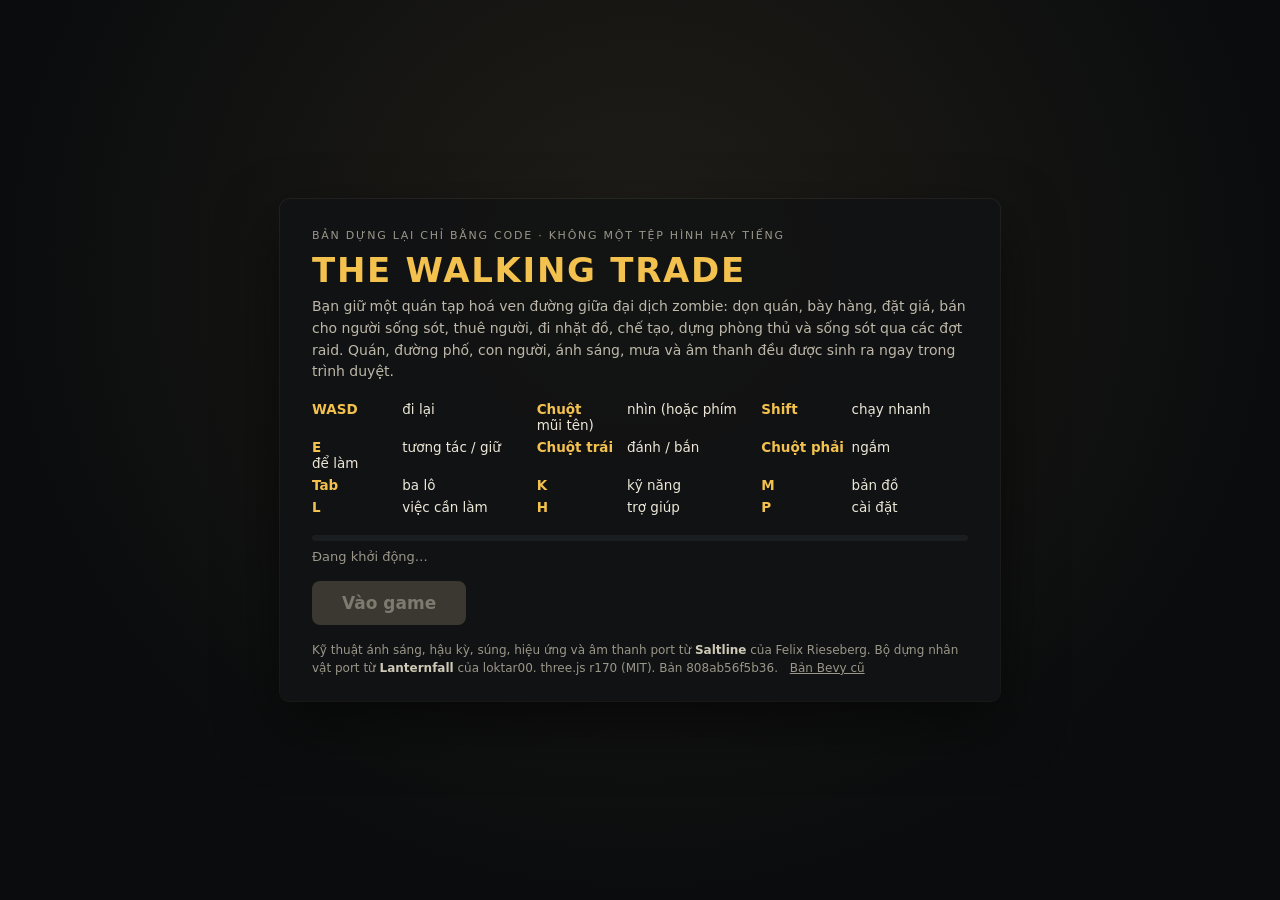
<file: index.html>
<!doctype html>
<html lang="vi">
<head>
<script>
// Hub F9 feedback kit (survivor-web-hub js/feedback-capture.js): only on the Pages host where /survivor-web-hub/ exists;
// a local server has no hub, and the 404 would count as a page error for the bots. window.hubFeedbackState: js/plug/feedback.js.
if (/github\.io$/.test(location.hostname)) document.write('<script src="/survivor-web-hub/js/feedback-capture.js?v=20261118a"><\/script>');
</script>
<meta charset="utf-8">
<meta name="viewport" content="width=device-width, initial-scale=1">
<link rel="icon" href="data:,">
<title>The Walking Trade (bản chỉ code)</title>
<script>
// Bộ thu lỗi đặt đầu trang: mọi lỗi console / lỗi không bắt đều vào window.__errors để bot và người chơi thấy.
window.__errors = [];
window.__t0 = performance.now();
window.__build = '808ab56f5b36';
(function () {
  var oe = console.error;
  console.error = function () {
    try { window.__errors.push(Array.prototype.map.call(arguments, String).join(' ')); } catch (e) {}
    oe.apply(console, arguments);
  };
  window.addEventListener('error', function (e) { window.__errors.push('error: ' + (e.message || e)); });
  window.addEventListener('unhandledrejection', function (e) { window.__errors.push('rejection: ' + (e.reason && e.reason.message || e.reason)); });
})();
</script>
<link rel="stylesheet" href="b/808ab56f5b36/css/page.css?v=808ab56f5b36">
<link rel="stylesheet" href="b/808ab56f5b36/css/hud.css?v=808ab56f5b36">
</head>
<body class="loading">
<div id="twt-view"><canvas id="twt-canvas" tabindex="0"></canvas></div>
<div id="hud"></div>
<div id="gate">
  <div id="card">
    <div class="kicker">BẢN DỰNG LẠI CHỈ BẰNG CODE · KHÔNG MỘT TỆP HÌNH HAY TIẾNG</div>
    <h1>THE WALKING TRADE</h1>
    <p class="sub">Bạn giữ một quán tạp hoá ven đường giữa đại dịch zombie: dọn quán, bày hàng, đặt giá, bán cho người sống sót,
      thuê người, đi nhặt đồ, chế tạo, dựng phòng thủ và sống sót qua các đợt raid. Quán, đường phố, con người, ánh sáng,
      mưa và âm thanh đều được sinh ra ngay trong trình duyệt.</p>
    <ul class="keys">
      <li><b>WASD</b> đi lại</li>
      <li><b>Chuột</b> nhìn (hoặc phím mũi tên)</li>
      <li><b>Shift</b> chạy nhanh</li>
      <li><b>E</b> tương tác / giữ để làm</li>
      <li><b>Chuột trái</b> đánh / bắn</li>
      <li><b>Chuột phải</b> ngắm</li>
      <li><b>Tab</b> ba lô</li>
      <li><b>K</b> kỹ năng</li>
      <li><b>M</b> bản đồ</li>
      <li><b>L</b> việc cần làm</li>
      <li><b>H</b> trợ giúp</li>
      <li><b>P</b> cài đặt</li>
    </ul>
    <div id="bar"><div id="fill"></div></div>
    <div id="status">Đang khởi động…</div>
    <button id="go" disabled>Vào game</button>
    <pre id="fatal"></pre>
    <div class="foot">Kỹ thuật ánh sáng, hậu kỳ, súng, hiệu ứng và âm thanh port từ <b>Saltline</b> của Felix Rieseberg.
      Bộ dựng nhân vật port từ <b>Lanternfall</b> của loktar00. three.js r170 (MIT). Bản <span id="buildid">808ab56f5b36</span>.
      <a href="bevy/" id="oldlink">Bản Bevy cũ</a></div>
  </div>
</div>
<script>
// Trang báo tiến độ: main.js gọi twtStage(tên) ở từng bước; 'ready' là game đã vẽ khung hình đầu.
(function () {
  var steps = ['boot', 'bake', 'sky', 'world', 'lights', 'ground', 'post', 'people', 'weapon', 'hud', 'compile', 'ready'];
  var label = { boot: 'Đang khởi động…', bake: 'Đang nung vật liệu…', sky: 'Đang dựng bầu trời…', world: 'Đang dựng quán và đường phố…', lights: 'Đang thắp đèn…',
    ground: 'Đang làm ướt mặt đường…', post: 'Đang dựng chuỗi hậu kỳ…', people: 'Đang dựng người và zombie…', weapon: 'Đang lắp súng…', hud: 'Đang dựng giao diện…',
    compile: 'Đang biên dịch shader…', ready: 'Sẵn sàng.' };
  var q = new URLSearchParams(location.search);
  var auto = q.has('enter');
  window.twtStage = function (name) {
    var i = steps.indexOf(name); if (i < 0) return;
    document.getElementById('fill').style.width = Math.round((i + 1) / steps.length * 100) + '%';
    document.getElementById('status').textContent = label[name] + (name === 'ready' ? ' ' + ((performance.now() - window.__t0) / 1000).toFixed(1) + ' s' : '');
    window.__stage = name;
    if (name === 'ready') {
      window.__downloadMs = Math.round(performance.now() - window.__t0);
      var go = document.getElementById('go'); go.disabled = false; go.focus();
      if (auto) enter();
    }
  };
  function enter() {
    document.body.classList.remove('loading'); document.body.classList.add('playing');
    var c = document.getElementById('twt-canvas'); c.focus();
    if (window.__twtEnter) window.__twtEnter();
    window.__loadMs = 0; window.__ready = true;
  }
  document.getElementById('go').addEventListener('click', enter);
  window.twtFatal = function (msg) { var f = document.getElementById('fatal'); f.style.display = 'block'; f.textContent = msg; window.__fatal = msg; };
})();
</script>
<script>
// Phiên 8: nạp main.js sau khi service worker (sw.js: thử lại khi Pages trả 5xx / mất mạng) đã nắm trang, để cả lần tải
// đầu các module cũng được thử lại. Không có service worker (hay ?nosw) thì nạp thẳng; chờ tối đa 2,5 s.
(function () {
  var src="b/808ab56f5b36/js/main.js?v=808ab56f5b36";
  function go() { if (window.__mainInjected) return; window.__mainInjected = 1; var s = document.createElement('script'); s.type = 'module'; s.src = src; document.body.appendChild(s); }
  var q = new URLSearchParams(location.search);
  if (!('serviceWorker' in navigator) || q.has('nosw')) return go();
  try {
    navigator.serviceWorker.register('sw.js').then(function () {
      if (navigator.serviceWorker.controller) return go();
      navigator.serviceWorker.addEventListener('controllerchange', go);
      setTimeout(go, 2500);
    }, go);
  } catch (e) { go(); }
})();
</script>
</body>
</html>
</file>
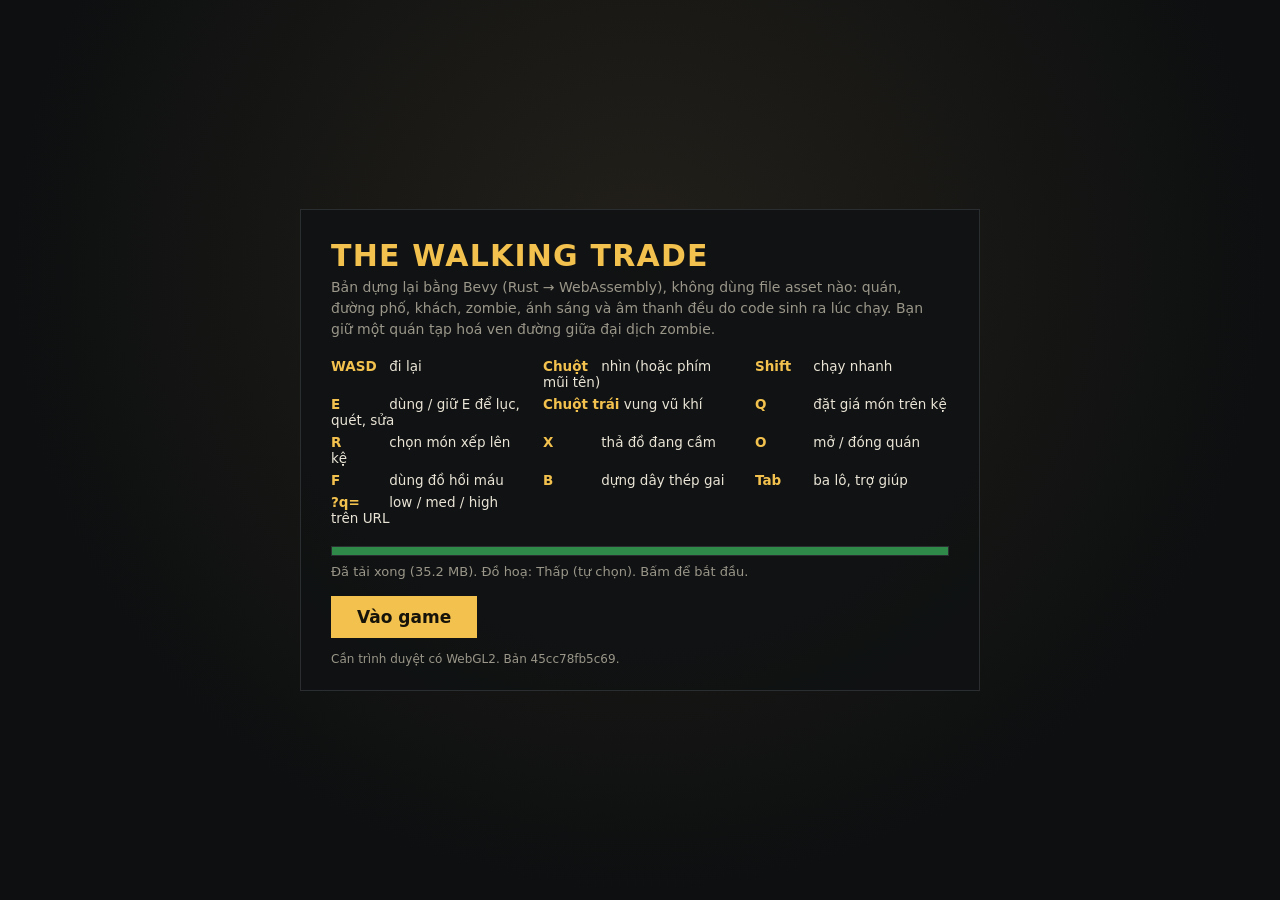
<file: bevy/index.html>
<!doctype html>
<html lang="vi">
<head>
<meta charset="utf-8">
<meta name="viewport" content="width=device-width, initial-scale=1">
<link rel="icon" href="data:,">
<title>The Walking Trade (Bevy, không asset)</title>
<script>
// Bộ thu lỗi đặt đầu trang: mọi lỗi console / lỗi không bắt đều vào window.__errors để bot và người chơi thấy.
window.__errors = [];
window.__t0 = performance.now();
(function () {
  var oe = console.error;
  console.error = function () {
    try { window.__errors.push(Array.prototype.map.call(arguments, String).join(' ')); } catch (e) {}
    oe.apply(console, arguments);
  };
  window.addEventListener('error', function (e) { window.__errors.push('error: ' + (e.message || e)); });
  window.addEventListener('unhandledrejection', function (e) { window.__errors.push('rejection: ' + (e.reason && e.reason.message || e.reason)); });
})();
</script>
<style>
  :root { --bg: #0d0f10; --ink: #e9e4d6; --dim: #9a9689; --accent: #f2c14e; --green: #2f8a4a; --line: #2a2e30; }
  html, body { margin: 0; height: 100%; background: var(--bg); color: var(--ink); overflow: hidden;
    font-family: "Segoe UI", system-ui, -apple-system, "Helvetica Neue", Arial, sans-serif; }
  #twt-view { position: fixed; inset: 0; }
  #twt-canvas { display: block; width: 100%; height: 100%; outline: none; }
  #gate { position: fixed; inset: 0; display: flex; align-items: center; justify-content: center; z-index: 10;
    background: radial-gradient(ellipse at 50% 30%, #23201a 0%, #0d0f10 70%); }
  #card { width: min(680px, calc(100vw - 32px)); padding: 28px 30px 24px; box-sizing: border-box;
    border: 1px solid var(--line); background: rgba(16, 18, 19, .92); }
  h1 { margin: 0 0 4px; font-size: 30px; letter-spacing: .04em; font-weight: 800; color: var(--accent); }
  .sub { margin: 0 0 18px; color: var(--dim); font-size: 14px; line-height: 1.5; }
  .keys { display: grid; grid-template-columns: repeat(auto-fill, minmax(190px, 1fr)); gap: 6px 18px; margin: 0 0 20px; padding: 0;
    list-style: none; font-size: 13.5px; color: var(--ink); }
  .keys b { display: inline-block; min-width: 54px; color: var(--accent); font-weight: 700; font-variant-numeric: tabular-nums; }
  #bar { height: 8px; background: #1b1e20; border: 1px solid var(--line); margin-bottom: 8px; }
  #fill { height: 100%; width: 0; background: var(--green); transition: width .15s linear; }
  #status { font-size: 13px; color: var(--dim); min-height: 18px; margin-bottom: 14px; font-variant-numeric: tabular-nums; }
  #go { font: inherit; font-size: 17px; font-weight: 700; padding: 11px 26px; border: 0; cursor: pointer;
    background: var(--accent); color: #16130a; }
  #go[disabled] { background: #3a3830; color: #7d7a70; cursor: default; }
  #go:not([disabled]):hover { filter: brightness(1.08); }
  #go:not([disabled]):active { transform: translateY(1px); }
  #fatal { display: none; margin-top: 14px; padding: 10px 12px; border: 1px solid #7a2a24; background: #2a1210; color: #ffb4a8;
    font: 12.5px/1.45 ui-monospace, Consolas, monospace; white-space: pre-wrap; max-height: 180px; overflow: auto; }
  .foot { margin-top: 14px; font-size: 12px; color: var(--dim); }
</style>
</head>
<body>
<div id="twt-view"><canvas id="twt-canvas" tabindex="0"></canvas></div>
<div id="gate">
  <div id="card">
    <h1>THE WALKING TRADE</h1>
    <p class="sub">Bản dựng lại bằng Bevy (Rust → WebAssembly), không dùng file asset nào: quán, đường phố, khách, zombie,
      ánh sáng và âm thanh đều do code sinh ra lúc chạy. Bạn giữ một quán tạp hoá ven đường giữa đại dịch zombie.</p>
    <ul class="keys">
      <li><b>WASD</b> đi lại</li>
      <li><b>Chuột</b> nhìn (hoặc phím mũi tên)</li>
      <li><b>Shift</b> chạy nhanh</li>
      <li><b>E</b> dùng / giữ E để lục, quét, sửa</li>
      <li><b>Chuột trái</b> vung vũ khí</li>
      <li><b>Q</b> đặt giá món trên kệ</li>
      <li><b>R</b> chọn món xếp lên kệ</li>
      <li><b>X</b> thả đồ đang cầm</li>
      <li><b>O</b> mở / đóng quán</li>
      <li><b>F</b> dùng đồ hồi máu</li>
      <li><b>B</b> dựng dây thép gai</li>
      <li><b>Tab</b> ba lô, trợ giúp</li>
      <li><b>?q=</b> low / med / high trên URL</li>
    </ul>
    <div id="bar"><div id="fill"></div></div>
    <div id="status">Đang tải…</div>
    <button id="go" disabled>Vào game</button>
    <div id="fatal"></div>
    <div class="foot">Cần trình duyệt có WebGL2. Bản <span id="build">45cc78fb5c69</span>.</div>
  </div>
</div>
<script type="module">
const BUILD = '45cc78fb5c69';
const EXPECTED = Number('36868714') || 0;
const $ = id => document.getElementById(id);
const fatal = msg => { const f = $('fatal'); f.style.display = 'block'; f.textContent = msg; $('status').textContent = 'Không khởi động được.'; };

// Game gọi window.twtStage('ready') khi khung hình đầu đã vẽ.
window.twtStage = name => {
  if (name === 'ready') {
    window.__ready = true;
    window.__loadMs = Math.round(performance.now() - window.__t0);
    $('gate').style.display = 'none';
    $('twt-canvas').focus();
  }
};

async function fetchWasm() {
  const res = await fetch('game_bg.wasm?v=' + BUILD);
  if (!res.ok) throw new Error('Tải game_bg.wasm thất bại: HTTP ' + res.status);
  const total = Number(res.headers.get('content-length')) || EXPECTED;
  if (!res.body) return new Uint8Array(await res.arrayBuffer());
  const reader = res.body.getReader();
  const chunks = [];
  let got = 0;
  for (;;) {
    const { done, value } = await reader.read();
    if (done) break;
    chunks.push(value);
    got += value.length;
    // content-length là cỡ đã nén khi máy chủ gzip; EXPECTED là cỡ thật.
    const denom = Math.max(total, got, 1);
    $('fill').style.width = Math.min(100, got / Math.max(EXPECTED, denom) * 100).toFixed(1) + '%';
    $('status').textContent = 'Đang tải… ' + (got / 1048576).toFixed(1) + ' MB';
  }
  const out = new Uint8Array(got);
  let o = 0;
  for (const c of chunks) { out.set(c, o); o += c.length; }
  return out;
}

(async () => {
  try {
    const gl = document.createElement('canvas').getContext('webgl2');
    if (!gl) throw new Error('Trình duyệt này không có WebGL2, game không chạy được.');
    // Tự chọn mức đồ hoạ theo GPU: 0 thấp (phần mềm, Intel HD/UHD, GPU điện thoại), 1 vừa (tích hợp khá), 2 cao (card rời).
    // ?q=low|med|high ghi đè. Game còn tự hạ một mức nếu dưới 28 khung/giây suốt 5 giây.
    const dbg = gl.getExtension('WEBGL_debug_renderer_info');
    const gpu = String(dbg ? gl.getParameter(dbg.UNMASKED_RENDERER_WEBGL) : gl.getParameter(gl.RENDERER) || '');
    let tier = 2;
    if (/swiftshader|llvmpipe|software|basic render|mali|adreno|powervr/i.test(gpu) || /intel/i.test(gpu) && !/iris|arc/i.test(gpu)) tier = 0;
    else if (/iris|apple|radeon\(tm\) graphics|radeon graphics|vega/i.test(gpu) && !/rx|pro/i.test(gpu)) tier = 1;
    if (tier > 0 && ((navigator.deviceMemory || 8) <= 4 || (navigator.hardwareConcurrency || 8) <= 4)) tier -= 1;
    window.__twtQ = tier;
    window.__gpu = gpu;
    const lose = gl.getExtension('WEBGL_lose_context');
    if (lose) lose.loseContext();
    const [mod, bytes] = await Promise.all([import('./game.js?v=' + BUILD), fetchWasm()]);
    window.__downloadMs = Math.round(performance.now() - window.__t0);
    $('fill').style.width = '100%';
    const qn = new URLSearchParams(location.search).get('q');
    $('status').textContent = 'Đã tải xong (' + (bytes.length / 1048576).toFixed(1) + ' MB). Đồ hoạ: ' + (qn ? qn + ' (theo ?q=)' : ['Thấp', 'Vừa', 'Cao'][window.__twtQ] + ' (tự chọn)') + '. Bấm để bắt đầu.';
    const go = $('go');
    go.disabled = false;
    const start = async () => {
      go.disabled = true;
      $('status').textContent = 'Đang dựng thế giới…';
      window.__t0 = performance.now();
      try {
        await mod.default({ module_or_path: bytes });
      } catch (e) {
        // winit thoát khỏi main bằng một ngoại lệ có chủ đích; không phải lỗi.
        if (!String(e && e.message || e).includes('Using exceptions for control flow')) fatal(String(e && e.stack || e));
      }
    };
    go.addEventListener('click', start, { once: true });
  } catch (e) {
    window.__errors.push('boot: ' + (e && e.message || e));
    fatal(String(e && e.stack || e));
  }
})();
</script>
</body>
</html>
</file>
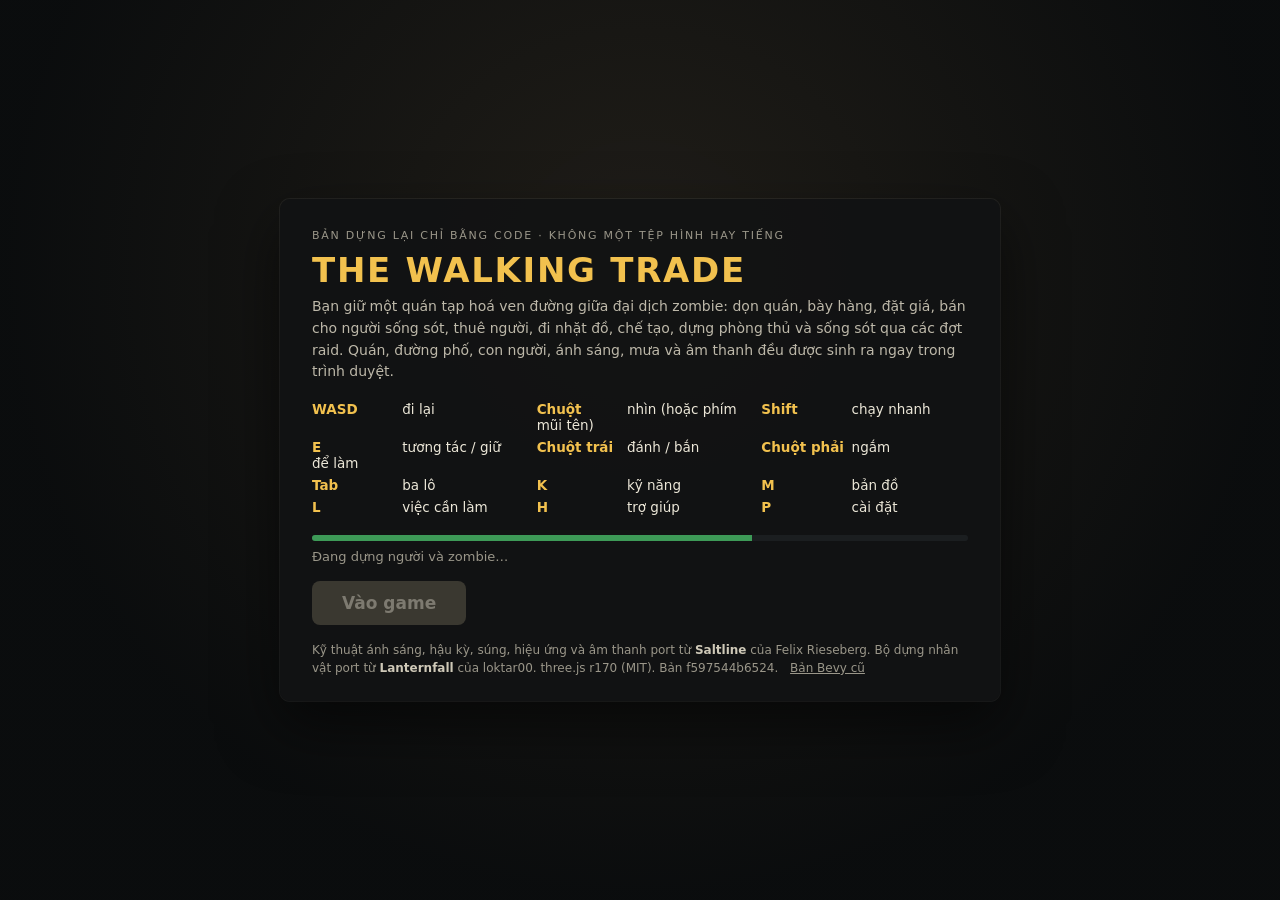
<file: next/index.html>
<!doctype html>
<html lang="vi">
<head>
<meta charset="utf-8">
<meta name="viewport" content="width=device-width, initial-scale=1">
<link rel="icon" href="data:,">
<title>The Walking Trade (bản chỉ code)</title>
<script>
// Bộ thu lỗi đặt đầu trang: mọi lỗi console / lỗi không bắt đều vào window.__errors để bot và người chơi thấy.
window.__errors = [];
window.__t0 = performance.now();
window.__build = 'f597544b6524';
(function () {
  var oe = console.error;
  console.error = function () {
    try { window.__errors.push(Array.prototype.map.call(arguments, String).join(' ')); } catch (e) {}
    oe.apply(console, arguments);
  };
  window.addEventListener('error', function (e) { window.__errors.push('error: ' + (e.message || e)); });
  window.addEventListener('unhandledrejection', function (e) { window.__errors.push('rejection: ' + (e.reason && e.reason.message || e.reason)); });
})();
</script>
<link rel="stylesheet" href="b/f597544b6524/css/page.css?v=f597544b6524">
<link rel="stylesheet" href="b/f597544b6524/css/hud.css?v=f597544b6524">
</head>
<body class="loading">
<div id="twt-view"><canvas id="twt-canvas" tabindex="0"></canvas></div>
<div id="hud"></div>
<div id="gate">
  <div id="card">
    <div class="kicker">BẢN DỰNG LẠI CHỈ BẰNG CODE · KHÔNG MỘT TỆP HÌNH HAY TIẾNG</div>
    <h1>THE WALKING TRADE</h1>
    <p class="sub">Bạn giữ một quán tạp hoá ven đường giữa đại dịch zombie: dọn quán, bày hàng, đặt giá, bán cho người sống sót,
      thuê người, đi nhặt đồ, chế tạo, dựng phòng thủ và sống sót qua các đợt raid. Quán, đường phố, con người, ánh sáng,
      mưa và âm thanh đều được sinh ra ngay trong trình duyệt.</p>
    <ul class="keys">
      <li><b>WASD</b> đi lại</li>
      <li><b>Chuột</b> nhìn (hoặc phím mũi tên)</li>
      <li><b>Shift</b> chạy nhanh</li>
      <li><b>E</b> tương tác / giữ để làm</li>
      <li><b>Chuột trái</b> đánh / bắn</li>
      <li><b>Chuột phải</b> ngắm</li>
      <li><b>Tab</b> ba lô</li>
      <li><b>K</b> kỹ năng</li>
      <li><b>M</b> bản đồ</li>
      <li><b>L</b> việc cần làm</li>
      <li><b>H</b> trợ giúp</li>
      <li><b>P</b> cài đặt</li>
    </ul>
    <div id="bar"><div id="fill"></div></div>
    <div id="status">Đang khởi động…</div>
    <button id="go" disabled>Vào game</button>
    <pre id="fatal"></pre>
    <div class="foot">Kỹ thuật ánh sáng, hậu kỳ, súng, hiệu ứng và âm thanh port từ <b>Saltline</b> của Felix Rieseberg.
      Bộ dựng nhân vật port từ <b>Lanternfall</b> của loktar00. three.js r170 (MIT). Bản <span id="buildid">f597544b6524</span>.
      <a href="../" id="oldlink">Bản Bevy cũ</a></div>
  </div>
</div>
<script>
// Trang báo tiến độ: main.js gọi twtStage(tên) ở từng bước; 'ready' là game đã vẽ khung hình đầu.
(function () {
  var steps = ['boot', 'bake', 'sky', 'world', 'lights', 'ground', 'post', 'people', 'weapon', 'hud', 'compile', 'ready'];
  var label = { boot: 'Đang khởi động…', bake: 'Đang nung vật liệu…', sky: 'Đang dựng bầu trời…', world: 'Đang dựng quán và đường phố…', lights: 'Đang thắp đèn…',
    ground: 'Đang làm ướt mặt đường…', post: 'Đang dựng chuỗi hậu kỳ…', people: 'Đang dựng người và zombie…', weapon: 'Đang lắp súng…', hud: 'Đang dựng giao diện…',
    compile: 'Đang biên dịch shader…', ready: 'Sẵn sàng.' };
  var q = new URLSearchParams(location.search);
  var auto = q.has('enter');
  window.twtStage = function (name) {
    var i = steps.indexOf(name); if (i < 0) return;
    document.getElementById('fill').style.width = Math.round((i + 1) / steps.length * 100) + '%';
    document.getElementById('status').textContent = label[name] + (name === 'ready' ? ' ' + ((performance.now() - window.__t0) / 1000).toFixed(1) + ' s' : '');
    window.__stage = name;
    if (name === 'ready') {
      window.__downloadMs = Math.round(performance.now() - window.__t0);
      var go = document.getElementById('go'); go.disabled = false; go.focus();
      if (auto) enter();
    }
  };
  function enter() {
    document.body.classList.remove('loading'); document.body.classList.add('playing');
    var c = document.getElementById('twt-canvas'); c.focus();
    if (window.__twtEnter) window.__twtEnter();
    window.__loadMs = 0; window.__ready = true;
  }
  document.getElementById('go').addEventListener('click', enter);
  window.twtFatal = function (msg) { var f = document.getElementById('fatal'); f.style.display = 'block'; f.textContent = msg; window.__fatal = msg; };
})();
</script>
<script type="module" src="b/f597544b6524/js/main.js?v=f597544b6524"></script>
</body>
</html>
</file>
<file: b/808ab56f5b36/css/page.css>
:root { --bg: #0b0d0e; --ink: #ece7d8; --dim: #9a9689; --accent: #f2c14e; --green: #3d9a57; --line: #2a2e30; }
html, body { margin: 0; height: 100%; background: var(--bg); color: var(--ink); overflow: hidden;
  font-family: "Segoe UI", system-ui, -apple-system, "Helvetica Neue", Arial, sans-serif; -webkit-font-smoothing: antialiased; }
#twt-view { position: fixed; inset: 0; }
#twt-canvas { display: block; width: 100%; height: 100%; outline: none; }
#hud { position: fixed; inset: 0; pointer-events: none; z-index: 5; }
body.loading #hud { visibility: hidden; }
#gate { position: fixed; inset: 0; display: flex; align-items: center; justify-content: center; z-index: 10;
  background: radial-gradient(ellipse at 50% 30%, rgba(35, 32, 26, .92) 0%, rgba(11, 13, 14, .97) 70%); transition: opacity .25s ease-out; }
body.playing #gate { opacity: 0; pointer-events: none; }
#card { width: min(720px, calc(100vw - 32px)); padding: 30px 32px 24px; box-sizing: border-box; border-radius: 10px;
  box-shadow: 0 0 0 1px rgba(255, 255, 255, .06), 0 24px 60px rgba(0, 0, 0, .55); background: rgba(17, 19, 20, .94); }
.kicker { font-size: 11px; letter-spacing: .16em; color: var(--dim); margin-bottom: 8px; }
h1 { margin: 0 0 6px; font-size: 34px; letter-spacing: .05em; font-weight: 800; color: var(--accent); text-wrap: balance; }
.sub { margin: 0 0 18px; color: #bdb8a9; font-size: 14px; line-height: 1.55; text-wrap: pretty; }
.keys { display: grid; grid-template-columns: repeat(auto-fill, minmax(200px, 1fr)); gap: 6px 18px; margin: 0 0 20px; padding: 0;
  list-style: none; font-size: 13.5px; }
.keys b { display: inline-block; min-width: 86px; color: var(--accent); font-weight: 700; }
#bar { height: 6px; background: #1b1e20; border-radius: 3px; overflow: hidden; margin-bottom: 8px; }
#fill { height: 100%; width: 0; background: var(--green); transition: width .18s ease-out; }
#status { font-size: 13px; color: var(--dim); min-height: 18px; margin-bottom: 14px; font-variant-numeric: tabular-nums; }
#go { font: inherit; font-size: 17px; font-weight: 700; padding: 12px 30px; border: 0; border-radius: 8px; cursor: pointer;
  background: var(--accent); color: #16130a; transition: transform .12s ease-out, filter .12s ease-out; }
#go[disabled] { background: #3a3830; color: #7d7a70; cursor: default; }
#go:not([disabled]):hover { filter: brightness(1.08); }
#go:not([disabled]):active { transform: scale(.97); }
#fatal { display: none; margin-top: 14px; padding: 10px 12px; border-radius: 6px; border: 1px solid #7a2a24; background: #2a1210; color: #ffb4a8;
  font: 12.5px/1.45 ui-monospace, Consolas, monospace; white-space: pre-wrap; max-height: 180px; overflow: auto; }
.foot { margin-top: 16px; font-size: 12px; line-height: 1.5; color: var(--dim); }
.foot b { color: #cfc9b8; font-weight: 600; }
.foot a { color: var(--dim); margin-left: 8px; }
@media (prefers-reduced-motion: reduce) { #gate, #fill, #go { transition: none; } }
</file>
<file: b/808ab56f5b36/css/hud.css>
/* HUD of The Walking Trade (procedural) - DOM over the WebGL canvas.
   Look: salvaged survival kit. Smoked-glass plates, hazard-yellow accents (#f5d138, the original's HUD colour),
   condensed industrial type, stencil key caps with a thick bottom edge like real keys. Everything scales with one
   unit: the root font-size follows the viewport height (readable at 1280x720 and 1920x1080, edges anchored for 21:9). */

#hud.twt-hud {
  --yel: #f5d138;
  --yel-hi: #ffe36a;
  --yel-deep: #b9921a;
  --ink: #0e1012;
  --bone: #f2f0e9;
  --mute: #c9c8c3;
  --dim: #8d918f;
  --green: #59f266;
  --green-deep: #1f7a2e;
  --red: #f2392b;
  --amber: #f08a2e;
  --plate: rgba(11, 13, 15, 0.78);
  --plate-2: rgba(16, 19, 22, 0.94);
  --hair: rgba(255, 255, 255, 0.075);
  --ease: cubic-bezier(0.2, 0, 0, 1);
  --f-ui: "Bahnschrift SemiCondensed", "Bahnschrift", "DIN Alternate", "DIN Condensed", "Roboto Condensed", "Arial Narrow", "Segoe UI", system-ui, sans-serif;
  --f-mono: "Cascadia Mono", "JetBrains Mono", "SF Mono", ui-monospace, Consolas, Menlo, monospace;

  position: fixed;
  inset: 0;
  display: block;
  z-index: 20;
  pointer-events: none;
  overflow: hidden;
  font-family: var(--f-ui);
  font-size: clamp(12.5px, 1.48vh, 24px);
  line-height: 1.25;
  color: var(--bone);
  font-variant-numeric: tabular-nums;
  -webkit-font-smoothing: antialiased;
  -moz-osx-font-smoothing: grayscale;
  user-select: none;
  -webkit-user-select: none;
  text-rendering: optimizeLegibility;
}
#hud.twt-hud *, #hud.twt-hud *::before, #hud.twt-hud *::after { box-sizing: border-box; }
#hud.twt-hud [hidden] { display: none !important; }
#hud.twt-hud > * { position: absolute; }

/* ---------- shared atoms ---------- */
#hud .ic { display: inline-flex; flex: none; width: 1.4em; height: 1.4em; align-items: center; justify-content: center; }
#hud .ic svg, #hud .ic img { width: 100%; height: 100%; display: block; }
#hud .ic img { object-fit: contain; }
#hud .ic-wait { display: block; width: 62%; height: 62%; border-radius: 0.35em; background: linear-gradient(110deg, rgba(255,255,255,.05) 30%, rgba(255,255,255,.14) 50%, rgba(255,255,255,.05) 70%); background-size: 220% 100%; animation: hd-shimmer 1.1s linear infinite; }
@keyframes hd-shimmer { from { background-position: 120% 0; } to { background-position: -120% 0; } }

#hud kbd {
  display: inline-flex; align-items: center; justify-content: center;
  min-width: 1.75em; height: 1.55em; padding: 0 0.42em 0.12em; margin: 0 0.12em;
  font: 700 0.78em/1 var(--f-ui); letter-spacing: 0.02em; color: var(--ink);
  background: linear-gradient(180deg, #f6f5f0, #dcdbd4);
  border-radius: 0.34em;
  box-shadow: inset 0 -0.2em 0 #858a90, inset 0 0 0 1px rgba(0,0,0,.18), 0 1px 2px rgba(0,0,0,.55);
  vertical-align: 0.06em; white-space: nowrap;
}
#hud .plate {
  background: linear-gradient(180deg, rgba(22,25,28,.86), rgba(9,11,13,.80));
  box-shadow: inset 0 0 0 1px var(--hair), inset 0 1px 0 rgba(255,255,255,.06), 0 0.4em 1.2em -0.4em rgba(0,0,0,.7);
  border-radius: 0.3em;
}
#hud .shadowtext, #hud .hd-todo, #hud .hd-hint, #hud .hd-slot-label, #hud .hd-slot-sub, #hud .hd-hptext, #hud .hd-marker { text-shadow: 0 1px 2px rgba(0,0,0,.85), 0 0 0.6em rgba(0,0,0,.45); }

/* Fade groups: opacity + transform only, interruptible transitions. */
#hud .hx { opacity: 0; visibility: hidden; transform: translateY(0.35em); transition: opacity 160ms var(--ease), transform 180ms var(--ease), visibility 0s linear 180ms; }
#hud .hx.on { opacity: 1; visibility: visible; transform: none; transition: opacity 180ms var(--ease), transform 200ms var(--ease), visibility 0s; }
#hud .hd-root { transition: opacity 200ms var(--ease), visibility 0s; }
#hud:not(.is-play) .hd-root { opacity: 0; visibility: hidden; transition: opacity 140ms var(--ease), visibility 0s linear 140ms; }

/* ---------- full-screen layers ---------- */
#hud .hd-hurt { inset: 0; opacity: 0; background: radial-gradient(ellipse 75% 70% at 50% 50%, rgba(204,0,5,.18) 30%, rgba(204,0,5,.62) 100%); }
#hud .hd-shade { inset: 0; background-color: rgba(0,0,0,0); }
#hud .hd-bar { left: 0; right: 0; height: 11%; background: #000; transform: scaleY(0); z-index: 6; }
#hud .hd-bar.t { top: 0; transform-origin: 50% 0; }
#hud .hd-bar.b { bottom: 0; transform-origin: 50% 100%; }

/* ---------- top-left: battery pill + reputation ---------- */
#hud .hd-tl { left: 1em; top: 0.9em; display: flex; gap: 0.5em; align-items: stretch; z-index: 3; }
#hud .hd-bat {
  display: flex; align-items: center; gap: 0.5em; min-width: 7.4em; padding: 0.2em 0.75em 0.2em 0.55em;
  background: linear-gradient(180deg, #2d8a39, #1d6a29); border-radius: 0.3em;
  box-shadow: inset 0 1px 0 rgba(255,255,255,.22), inset 0 0 0 1px rgba(0,0,0,.25), 0 0.35em 1em -0.35em rgba(0,0,0,.7);
}
#hud .hd-bat .ic { width: 1.75em; height: 1.75em; }
#hud .hd-bat b { font-size: 1.32em; font-weight: 700; letter-spacing: 0.01em; text-shadow: 0 1px 0 rgba(0,0,0,.35); }
#hud .hd-rep { display: flex; align-items: center; gap: 0.45em; padding: 0.2em 0.65em 0.2em 0.5em; }
#hud .hd-rep .ic { width: 1.4em; height: 1.4em; }
#hud .hd-rep b { font-size: 1.13em; color: var(--yel); font-weight: 700; min-width: 2.6em; }

/* ---------- top-centre: health + boss ---------- */
#hud .hd-tc { left: 31%; width: 38%; top: 0.62em; display: flex; flex-direction: column; align-items: center; gap: 0.22em; z-index: 3; }
#hud .hd-hptext { font-size: 0.88em; font-weight: 700; letter-spacing: 0.06em; color: var(--green); transition: color 200ms var(--ease); }
#hud .hd-hptext.low { color: var(--red); }
#hud .hd-hpbar { position: relative; width: 100%; height: 0.26em; background: rgba(0,0,0,.42); border-radius: 1em; box-shadow: 0 0 0 1px rgba(0,0,0,.25); }
#hud .hd-hpbar i { position: absolute; inset: 0; border-radius: inherit; background: var(--green); transform-origin: 50% 50%; box-shadow: 0 0 0.7em rgba(89,242,102,.55); transition: transform 180ms var(--ease), background-color 200ms var(--ease); }
#hud .hd-hpbar.low i { background: var(--red); box-shadow: 0 0 0.8em rgba(242,57,43,.7); animation: hd-pulse 1.1s ease-in-out infinite; }
@keyframes hd-pulse { 50% { opacity: .6; } }
/* "+N XP" / LEVEL UP dưới thanh máu (gốc c01 5:44:53, 6:55:00; clip 09 21:28): vòng biểu tượng ~80 px ở 1080p, băng đỏ trong mờ */
#hud .hd-xp { position: relative; display: flex; flex-direction: column; align-items: center; gap: 0.1em; margin-top: 0.35em; opacity: 0; pointer-events: none; }
#hud .hd-xp .ic { width: 4.6em; height: 4.6em; padding: 0.6em; border-radius: 50%; background: radial-gradient(circle at 50% 40%, #ff4a52, #c2101d); box-shadow: 0 0 0.6em rgba(255,40,60,.6); }
#hud .hd-xp.t0 .ic { background: radial-gradient(circle at 50% 40%, #4fb4ff, #1468c8); box-shadow: 0 0 0.6em rgba(60,150,255,.6); }
#hud .hd-xp.t1 .ic { background: radial-gradient(circle at 50% 40%, #9a6cff, #5b2fc4); box-shadow: 0 0 0.6em rgba(140,90,255,.6); }
#hud .hd-xp.t3 .ic { background: radial-gradient(circle at 50% 40%, #ffd23f, #c99410); box-shadow: 0 0 0.6em rgba(255,200,40,.6); }
#hud .hd-xp b { font-size: 0.7em; font-weight: 700; color: var(--green); text-shadow: 0 1px 2px rgba(0,0,0,.8); }
#hud .hd-xp small, #hud .hd-lvl { display: none; }
#hud .hd-xp.lv b { display: none; }
#hud .hd-xp.lv small { display: block; max-width: 9em; text-align: center; font-size: 1em; font-weight: 700; color: #fff; text-shadow: 0 1px 2px rgba(0,0,0,.8); }
#hud .hd-xp.lv .hd-lvl { display: block; order: -1; padding: 0.2em 0.9em; font-size: 2.6em; font-weight: 800; letter-spacing: 0.06em; color: #fff; background: rgba(216,34,46,.72); border: 2px solid rgba(255,255,255,.85); border-radius: 0.15em; box-shadow: 0 0.2em 0.6em rgba(0,0,0,.5); }
/* boss: góc trái dưới ô pin như gốc (c01 7:56:00 "SWEATY ROTTER:", 5:45 "BIRTHER:"): tên hồng nhỏ có dấu hai chấm, vạch đỏ mảnh phát sáng, không số */
#hud .hd-bossl { left: 1em; top: 3.55em; width: 22%; z-index: 3; }
#hud .hd-boss { width: 100%; }
#hud .hd-boss-h { display: flex; align-items: center; font-size: 0.78em; text-shadow: 0 1px 2px rgba(0,0,0,.6); }
#hud .hd-boss-h b { font-weight: 700; letter-spacing: 0.02em; text-transform: uppercase; color: #ff8fa0; }
#hud .hd-boss-bar { position: relative; height: 0.22em; margin-top: 0.3em; margin-left: 0.6em; background: rgba(0,0,0,.25); border-radius: 1em; }
#hud .hd-boss-bar i { position: absolute; inset: 0; border-radius: inherit; background: #ff2d3f; box-shadow: 0 0 0.6em rgba(255,40,60,.75); transform-origin: 0 50%; transition: transform 220ms var(--ease); }

/* ---------- top-right: day, clock, store state, raid ---------- */
#hud .hd-tr { right: 1.1em; top: 0.9em; display: flex; flex-direction: column; align-items: flex-end; gap: 0.38em; z-index: 3; }
#hud .hd-clock { display: flex; align-items: center; gap: 0.85em; padding: 0.22em 0.6em 0.22em 0.7em; font-size: 1.18em; }
#hud .hd-clock b { font-weight: 700; letter-spacing: 0.02em; }
#hud .hd-clock b:nth-child(2) { min-width: 4.6em; text-align: right; }
#hud .hd-clock .ic { width: 1.2em; height: 1.2em; }
#hud .hd-open { padding: 0.12em 0.6em; border-radius: 0.2em; font-size: 0.85em; font-weight: 700; letter-spacing: 0.14em; background: #99261f; box-shadow: inset 0 1px 0 rgba(255,255,255,.18); transition: background-color 200ms var(--ease); }
#hud .hd-open.is-open { background: #21803a; }
#hud .hd-raid {
  display: flex; gap: 0.6em; align-items: flex-start; padding: 0.55em 0.85em 0.6em 0.65em; min-width: 12em;
  background: linear-gradient(90deg, rgba(140,14,14,.95), rgba(96,8,8,.86)); border-radius: 0.3em;
  box-shadow: inset 0.22em 0 0 #ff4632, inset 0 0 0 1px rgba(255,255,255,.08), 0 0.5em 1.4em -0.4em rgba(0,0,0,.7);
}
#hud .hd-raid .ic { width: 2.1em; height: 2.1em; }
#hud .hd-raid-t { display: flex; flex-direction: column; gap: 0.08em; font-size: 1.05em; }
#hud .hd-raid-t b { font-size: 1.12em; font-weight: 800; letter-spacing: 0.16em; }
#hud .hd-raid-t span { color: #ffdcd6; }

/* ---------- left: TO DO LIST ---------- */
#hud .hd-todo { left: 1em; top: 9.4em; width: 22.5em; display: flex; flex-direction: column; gap: 0.2em; z-index: 3; }
#hud .hd-todo-h { display: flex; align-items: center; gap: 0.55em; margin-bottom: 0.45em; }
#hud .hd-todo-h .ic { width: 2.25em; height: 2.25em; filter: drop-shadow(0 1px 2px rgba(0,0,0,.6)); }
#hud .hd-todo-h b { font-size: 1.2em; font-weight: 700; letter-spacing: 0.08em; }
#hud .hd-kn { position: relative; }
#hud .hd-newup { position: absolute; right: 115%; top: 50%; transform: translateY(-50%); white-space: nowrap; font-style: normal; font-weight: 900; font-size: 0.95em; letter-spacing: 0.04em; color: #f5d138; text-shadow: 0 1px 2px #000, 0 0 0.6em rgba(0,0,0,.6); opacity: 0; pointer-events: none; }
#hud .hd-newup.on { opacity: 1; animation: hd-newup 1.1s ease-in-out infinite; } /* [FTUE A5] NEW UPGRADES! nhấp nháy như gốc */
@keyframes hd-newup { 0%, 100% { transform: translateY(-50%) scale(1); } 50% { transform: translateY(-50%) scale(1.12); } }
#hud .hd-todo-r.dim { opacity: 0.62; } /* [FTUE A2] nhóm không phải nhóm đầu: mờ như gốc */
#hud .hd-todo-r { display: flex; gap: 0.55em; align-items: flex-start; animation: hd-in 220ms var(--ease) both; }
#hud .hd-todo-r .ic { width: 1.12em; height: 1.12em; margin-top: 0.1em; }
/* open task = empty box (a tick read as "already done" to a new player) */
#hud .hd-todo-r .ic.tick { width: 0.82em; height: 0.82em; margin: 0.2em 0.15em 0 0.15em; flex: none; border: 2px solid var(--yel); border-radius: 0.15em; box-shadow: 0 1px 2px rgba(0,0,0,.6); }
#hud .hd-todo-r div { display: flex; flex-direction: column; gap: 0.12em; margin-bottom: 0.38em; }
#hud .hd-todo-r b { font-size: 1em; font-weight: 700; color: var(--yel); text-wrap: balance; }
#hud .hd-todo-r span { font-size: 0.88em; color: var(--mute); text-wrap: pretty; max-width: 21em; }
@keyframes hd-in { from { opacity: 0; transform: translateX(-0.4em); } }

/* ---------- crosshair, hold ring, prompt ---------- */
#hud .hd-xh { left: 50%; top: 50%; width: 2.6em; height: 2.6em; margin: -1.3em 0 0 -1.3em; z-index: 3; transform: none; }
#hud .hd-xh .dot { position: absolute; left: 50%; top: 50%; width: 4px; height: 4px; margin: -2px 0 0 -2px; border-radius: 1px; background: rgba(255,255,255,.88); box-shadow: 0 0 0 1px rgba(0,0,0,.45); }
#hud .hd-ring { position: absolute; inset: 0; width: 100%; height: 100%; transform: rotate(-90deg) scale(.7); opacity: 0; transition: opacity 140ms var(--ease), transform 180ms var(--ease); }
#hud .hd-xh.hold .hd-ring { opacity: 1; transform: rotate(-90deg) scale(1); }
#hud .hd-ring circle { fill: none; stroke-width: 3; }
#hud .hd-ring .trk { stroke: rgba(0,0,0,.45); }
#hud .hd-ring .val { stroke: var(--yel); stroke-linecap: round; stroke-dasharray: 94.25; stroke-dashoffset: 94.25; filter: drop-shadow(0 0 2px rgba(245,209,56,.6)); }
#hud .hd-prompt {
  left: 50%; top: 50%; margin: -1.15em 0 0 2.5em; z-index: 3;
  display: flex; align-items: center; gap: 0.6em; padding: 0.42em 0.8em 0.42em 0.5em;
  background: rgba(14,15,17,.84); border-radius: 0.3em;
  box-shadow: inset 0 0 0 1px rgba(196,200,205,.42), 0 0.4em 1.2em -0.4em rgba(0,0,0,.75);
  transform: translateX(-0.4em);
}
#hud .hd-prompt.on { transform: none; }
/* aiming a price tag: the prompt drops under the tag, centred, so the whole tag stays readable (margin-top set from the tag rect) */
#hud .hd-prompt.below { margin-left: 0; transform: translate(-50%, -0.3em); }
#hud .hd-prompt.below.on { transform: translate(-50%, 0); }
#hud .hd-prompt kbd { font-size: 0.92em; min-width: 1.8em; margin: 0; }
#hud .hd-prompt .ic { width: 1.6em; height: 1.6em; }
#hud .hd-prompt .lbl { font-size: 1.13em; font-weight: 600; white-space: nowrap; }
#hud .hd-prompt .pct { font-size: 1.02em; font-weight: 700; color: var(--yel); min-width: 2.7em; text-align: right; }
#hud .hd-prompt .bar { position: absolute; left: 0.5em; right: 0.5em; bottom: -0.55em; height: 0.3em; border-radius: 0.15em; background: rgba(0,0,0,.6); box-shadow: inset 0 0 0 1px rgba(255,255,255,.08); overflow: hidden; }
#hud .hd-prompt .bar b { position: absolute; inset: 0; background: var(--yel); transform-origin: 0 50%; transform: scaleX(0); box-shadow: 0 0 0.5em rgba(245,209,56,.55); }

/* ---------- loot feed (left, above the bottom edge): "+4 Unlabelled Tin" lines ---------- */
#hud .hd-feed { left: 1em; bottom: 10.5em; width: 20em; display: flex; flex-direction: column; justify-content: flex-end; gap: 0.3em; z-index: 3; }
#hud .hd-feed-r { display: flex; align-items: center; gap: 0.55em; padding: 0.2em 0.8em 0.2em 0.3em; width: max-content; max-width: 20em; background: linear-gradient(90deg, rgba(11,13,15,.86), rgba(11,13,15,.55)); border-radius: 0.25em; box-shadow: inset 0.18em 0 0 var(--green); animation: hd-feed-in 240ms var(--ease) both; transition: opacity 450ms var(--ease), transform 450ms var(--ease); }
#hud .hd-feed-r .ic { width: 2.1em; height: 2.1em; flex: none; }
#hud .hd-feed-r .ic img, #hud .hd-feed-r .ic svg { width: 100%; height: 100%; object-fit: contain; }
#hud .hd-feed-r b { font-size: 1.15em; font-weight: 700; color: var(--green); min-width: 1.9em; }
#hud .hd-feed-r .nm { font-size: 1.05em; font-weight: 600; color: var(--bone); white-space: nowrap; text-shadow: 0 1px 2px rgba(0,0,0,.8); }
#hud .hd-feed-r.bump b { animation: hd-feed-bump 260ms var(--ease); }
#hud .hd-feed-r.out { opacity: 0; transform: translateX(-0.6em); }
@keyframes hd-feed-in { from { opacity: 0; transform: translateX(-0.8em); } }
@keyframes hd-feed-bump { 40% { transform: scale(1.3); color: var(--yel-hi); } }
/* "FOUND" lines (box rule): item popped out of a cache / corpse onto the floor; yellow accent, box volume chip on the right */
#hud .hd-feed-h { display: none; align-items: center; gap: 0.4em; padding-left: 0.2em; font-size: 0.92em; font-weight: 700; letter-spacing: 0.14em; color: var(--yel); text-shadow: 0 1px 2px rgba(0,0,0,.85); }
#hud .hd-feed-h.on { display: flex; animation: hd-feed-in 200ms var(--ease) both; }
#hud .hd-feed-h svg { width: 1.5em; height: 1.5em; }
#hud .hd-feed-r.found { box-shadow: inset 0.18em 0 0 var(--yel); padding-right: 0.45em; }
#hud .hd-feed-r.found b { color: var(--yel-hi); min-width: 0; font-size: 1.02em; }
#hud .hd-feed-r.found b:empty { display: none; }
#hud .hd-feed-r.found .vol { margin-left: 0.25em; padding: 0.05em 0.42em; border-radius: 0.2em; font-size: 0.78em; font-weight: 700; color: #d9dde2; background: rgba(255,255,255,.1); box-shadow: inset 0 0 0 1px rgba(255,255,255,.14); }

/* ---------- box volume bar (original "x/80"): right of the slot row while a cardboard box is held ---------- */
#hud .hd-box { position: absolute; left: calc(50% + 7.6em); bottom: 1.9em; width: 15.5em; font-size: 1.12em; display: flex; flex-direction: column; gap: 0.32em; padding: 0.45em 0.6em 0.55em; background: linear-gradient(180deg, rgba(11,13,15,.82), rgba(11,13,15,.62)); border-radius: 0.35em; box-shadow: inset 0 0 0 1px var(--hair, rgba(255,255,255,.1)); --fill: var(--green); }
#hud .hd-box.warn { --fill: var(--yel); }
#hud .hd-box.full { --fill: var(--red); }
#hud .hd-box-h { display: flex; align-items: center; gap: 0.45em; }
#hud .hd-box-h .ic { width: 1.6em; height: 1.6em; flex: none; }
#hud .hd-box-h .ic svg { width: 100%; height: 100%; }
#hud .hd-box-h b { font-size: 1.3em; font-weight: 800; letter-spacing: 0.02em; color: #fff; font-variant-numeric: tabular-nums; }
#hud .hd-box-h small { margin-left: auto; font-size: 0.85em; font-weight: 700; color: #bfe8c4; letter-spacing: 0.04em; }
#hud .hd-box.full .hd-box-h small, #hud .hd-box.nofit .hd-box-h small { color: #ff8a80; }
#hud .hd-box-bar { position: relative; display: block; height: 0.95em; border-radius: 0.2em; background: rgba(0,0,0,.65); box-shadow: inset 0 0 0 1px rgba(255,255,255,.12); overflow: hidden; }
#hud .hd-box-bar .v { position: absolute; left: 0; top: 0; bottom: 0; width: 0; background: var(--fill); box-shadow: 0 0 0.6em color-mix(in srgb, var(--fill) 55%, transparent); transition: width 220ms var(--ease), background-color 200ms var(--ease); }
#hud .hd-box-bar .add { position: absolute; top: 0; bottom: 0; width: 0; background: rgba(205,255,210,.5); animation: hd-box-pulse 0.9s ease-in-out infinite alternate; }
#hud .hd-box.nofit .hd-box-bar .add { background: rgba(242,57,43,.55); }
#hud .hd-box-bar .ticks { position: absolute; inset: 0; background: repeating-linear-gradient(90deg, transparent 0 calc(var(--seg, 12.5%) - 1.5px), rgba(0,0,0,.55) calc(var(--seg, 12.5%) - 1.5px) var(--seg, 12.5%)); pointer-events: none; }
@keyframes hd-box-pulse { from { opacity: 0.45; } to { opacity: 1; } }

/* ---------- notice + key hints ---------- */
#hud .hd-notice { left: 0; right: 0; bottom: 11.2em; display: flex; justify-content: center; z-index: 3; }
#hud .hd-notice span { max-width: min(54em, 80vw); padding: 0.38em 0.95em; background: var(--plate); border-radius: 0.25em; box-shadow: inset 0.2em 0 0 var(--yel), inset 0 0 0 1px var(--hair); font-size: 1.18em; color: #fff3cc; text-align: center; text-wrap: balance; }
#hud .hd-hint { left: 0; right: 0; bottom: 9.15em; display: flex; justify-content: center; flex-wrap: wrap; gap: 0.35em 1.6em; padding: 0 2em; font-size: 0.92em; color: rgba(235,235,225,.92); z-index: 3; }
#hud .hd-hint span { white-space: nowrap; padding: 0.12em 0.5em; border-radius: 0.22em; background: rgba(11,13,15,.62); }

/* ---------- bottom-centre: slots ---------- */
#hud .hd-slots { left: 0; right: 0; bottom: 0.75em; display: flex; flex-direction: column; align-items: center; gap: 0.3em; z-index: 3; }
#hud .hd-slot-row { display: flex; gap: 0.62em; }
#hud .hd-slot { width: 4.15em; height: 4.15em; padding: 0.19em; border-radius: 0.5em; background: rgba(0,0,0,.35); transition: background-color 140ms var(--ease), transform 160ms var(--ease); }
#hud .hd-slot.act { background: var(--yel); transform: translateY(-0.12em); box-shadow: 0 0 1em -0.2em rgba(245,209,56,.6); }
#hud .hd-slot-in { position: relative; width: 100%; height: 100%; border-radius: 0.32em; display: flex; align-items: center; justify-content: center; box-shadow: inset 0 1px 0 rgba(255,255,255,.08); }
#hud .hd-slot.k0 .hd-slot-in { background: linear-gradient(180deg, #121316, #07080a); }
#hud .hd-slot.k1 .hd-slot-in { background: linear-gradient(180deg, #23262a, #15171a); }
#hud .hd-slot.k2 .hd-slot-in { background: linear-gradient(180deg, #17375a, #0f2741); }
#hud .hd-slot-in small { position: absolute; left: 0.3em; top: 0.1em; font-size: 0.75em; font-weight: 700; color: #fff; }
#hud .hd-slot-in .ic { width: 3.05em; height: 3.05em; }
#hud .hd-slot-label { font-size: 1em; font-weight: 700; letter-spacing: 0.03em; }
#hud .hd-slot-sub { font-size: 0.82em; color: var(--mute); min-height: 1.2em; }
#hud .hd-slot-sub:not(:empty), #hud .hd-slot-label { padding: 0 0.45em; border-radius: 0.2em; background: rgba(11,13,15,.5); }
#hud .hd-slot-sub kbd { font-size: 0.72em; }

/* ---------- bottom-right: key nodes ---------- */
#hud .hd-keys { right: 1.1em; bottom: 1em; display: flex; gap: 0.75em; align-items: flex-end; z-index: 3; }
/* Chế độ xây như bản gốc (clip 10 1:57, 3:16-3:18): danh sách phím góc trái dưới, nhãn tên + độ hiếm trên bóng, thanh "Placing..." */
#hud .hd-bkeys { left: 1.3em; bottom: 1.3em; display: flex; flex-direction: column; gap: 0.42em; z-index: 3; font-size: 1.02em; }
#hud .hd-bkeys .r { display: flex; align-items: center; gap: 0.45em; text-shadow: 0 1px 2px rgba(0,0,0,.85); }
#hud .hd-bkeys .r > span:last-child { font-weight: 600; color: #f2f2ea; margin-left: 0.25em; }
#hud .hd-bkeys .ic { width: 1.55em; height: 1.55em; display: inline-block; }
#hud .hd-bkeys .ic svg { width: 100%; height: 100%; }
#hud .hd-bkeys kbd { min-width: 1.7em; font-size: 0.86em; margin: 0; }
#hud .hd-blabel { position: absolute; left: 0; top: 0; z-index: 3; display: flex; align-items: center; gap: 0.45em; padding: 0.28em 0.75em 0.3em 0.4em;
  background: rgba(205,208,210,.72); color: #fff; border-radius: 0.12em; pointer-events: none; white-space: nowrap; will-change: transform; }
/* nền theo độ hiếm (gốc clip 13 12:02 Uncommon xanh lá; bậc khác cùng màu hàng thùng thưởng clip 12 39:18 của par-combat) */
#hud .hd-blabel.rr1 { background: rgba(66,170,50,.92); }
#hud .hd-blabel.rr2 { background: rgba(74,98,170,.92); }
#hud .hd-blabel.rr3 { background: rgba(128,58,196,.92); }
#hud .hd-blabel.rr4 { background: rgba(214,150,36,.92); }
#hud .hd-blabel .ic { width: 1.7em; height: 1.7em; display: inline-block; }
#hud .hd-blabel b { display: block; font-size: 1.02em; font-weight: 700; text-shadow: 0 1px 2px rgba(0,0,0,.6); }
#hud .hd-blabel small { display: block; font-size: 0.74em; color: rgba(255,255,255,.82); }
/* Bảng nâng cấp theo khung gốc (sheet 0:16:40 Basket Stand, đo ở 1080p): cạnh trái 61,7 % bề ngang, rộng 59,7vh, từ 11,5vh tới
   94vh, chữ tiêu đề 3,3vh, tên bậc sau 3,9vh vàng, ô vật liệu 7vh, nút Upgrade xám ở đáy 30vh. Đơn vị vh như các bảng gốc. */
#hud .hd-upg { right: 8.3vh; top: 11.5vh; bottom: 6vh; width: 59.7vh; transform: none; z-index: 6; display: flex; flex-direction: column; gap: 0.9vh; padding: 1.6vh 3vh 2.6vh; box-sizing: border-box;
  background: linear-gradient(180deg, rgba(14,15,17,.94), rgba(20,22,25,.92)); box-shadow: inset 0 0 0 1px rgba(255,255,255,.06); font-size: 2.1vh; }
#hud .hd-upg.on { transform: none; }
#hud .hd-upg-h { display: flex; justify-content: center; align-items: center; position: relative; padding-bottom: 1.2vh; }
#hud .hd-upg-h b { font-size: 3.3vh; font-weight: 900; letter-spacing: 0.02em; }
#hud .hd-upg-h kbd { position: absolute; right: 0; font-size: 1.5vh; }
#hud .hd-upg-h .x { position: absolute; right: 0; top: -0.2vh; color: #fff; font-size: 3.6vh; line-height: 1; font-weight: 900; }
#hud .hd-upg small { color: rgba(235,235,225,.86); font-weight: 800; font-size: 2.3vh; }
#hud .hd-upg small:first-of-type { text-align: center; }
#hud .hd-upg .nx { color: var(--yel); font-size: 3.9vh; font-weight: 900; text-align: center; margin-top: -0.6vh; }
#hud .hd-upg .sep { display: block; height: .25vh; background: rgba(255,255,255,.08); margin: 1.4vh 0; }
#hud .hd-upg .imp span { display: block; color: #8fe08a; font-size: 2.05vh; line-height: 1.35; padding-left: 0.4vh; }
#hud .hd-upg .req { display: flex; flex-wrap: wrap; gap: 1.6vh 2vh; margin-top: 0.6vh; }
#hud .hd-upg .req .it { display: flex; align-items: flex-start; gap: 1vh; width: 25vh; color: #ff6a5a; }
#hud .hd-upg .req .it.ok { color: #8fe08a; }
#hud .hd-upg .req .ic { flex: none; width: 7vh; height: 7vh; display: inline-block; box-shadow: inset 0 0 0 .3vh currentColor; border-radius: 0.3vh; background: rgba(255,255,255,.06); }
#hud .hd-upg .req .n { font-size: 1.95vh; flex: 1; padding-top: 0.6vh; }
#hud .hd-upg .req .c { font-size: 1.95vh; font-weight: 800; align-self: flex-end; padding-bottom: 0.6vh; }
#hud .hd-upg .btn { margin-top: auto; align-self: center; width: 30vh; height: 5.6vh; display: flex; align-items: center; justify-content: center; gap: 1vh; background: rgba(110,112,116,.5); box-shadow: inset 0 0 0 .2vh rgba(255,255,255,.12); font-weight: 800; font-size: 2.7vh; }
#hud .hd-upg .btn kbd { font-size: 1.4vh; }
#hud .hd-upg .btn.off { opacity: 0.55; }
#hud.is-placing .hd-slots, #hud .is-placing .hd-slots { visibility: hidden; }
#hud .hd-place { left: 50%; bottom: 2.4em; width: 26em; margin-left: -13em; height: 2.15em; z-index: 4; display: flex; align-items: center; justify-content: center;
  background: rgba(20,20,20,.72); box-shadow: inset 0 0 0 2px rgba(0,0,0,.65); }
#hud .hd-place i { position: absolute; inset: 0.22em; overflow: hidden; }
#hud .hd-place i b { position: absolute; inset: 0; background: var(--yel); transform-origin: 0 50%; transform: scaleX(0); }
#hud .hd-place span { position: relative; z-index: 1; font-weight: 700; font-size: 1.08em; color: #fff; text-shadow: 0 1px 2px rgba(0,0,0,.9); }
#hud .hd-kn { display: flex; flex-direction: column; align-items: center; gap: 0.1em; }
#hud .hd-kn .ic { width: 2.9em; height: 2.9em; filter: drop-shadow(0 2px 3px rgba(0,0,0,.55)); }
#hud .hd-kn kbd { font-size: 0.7em; }

/* ---------- toast ---------- */
#hud .hd-toast {
  left: 50%; top: 4.6em; z-index: 4; display: flex; flex-direction: column; align-items: center; gap: 0.15em;
  padding: 0.5em 1.6em 0.6em; margin-left: 0; translate: -50% 0;
  background: linear-gradient(180deg, rgba(14,16,18,.93), rgba(8,9,11,.88)); border-radius: 0.3em;
  box-shadow: inset 0 0.16em 0 var(--yel), inset 0 0 0 1px var(--hair), 0 0.6em 1.6em -0.5em rgba(0,0,0,.8);
  transform: translateY(-0.6em) scale(.97);
}
#hud .hd-toast.on { transform: none; }
#hud .hd-toast small { display: flex; align-items: center; gap: 0.35em; font-size: 0.8em; font-weight: 700; letter-spacing: 0.22em; color: var(--yel); }
#hud .hd-toast small svg { width: 1.1em; height: 1.1em; }
#hud .hd-toast b { font-size: 1.38em; font-weight: 700; text-wrap: balance; text-align: center; }

/* ---------- objective marker ---------- */
#hud .hd-marker { left: 0; top: 0; z-index: 2; will-change: transform; }
#hud .hd-mk-in { position: absolute; left: 0; top: 0; translate: -50% -50%; display: flex; flex-direction: column; align-items: center; gap: 0.15em; }
#hud .hd-mk-in .sq { display: block; width: 0.9em; height: 0.9em; background: var(--ink); box-shadow: 0 0 0 0.25em var(--yel), 0 0 0.8em 0.25em rgba(245,209,56,.35); margin-top: 0.3em; }
#hud .hd-mk-in span { font-size: 0.82em; font-weight: 700; color: var(--yel); margin-top: 0.3em; }
#hud .hd-mk-in .arw { position: absolute; left: 50%; top: 0.75em; width: 0.62em; height: 0.62em; margin: -0.31em 0 0 -0.31em; border-right: 0.18em solid var(--yel); border-top: 0.18em solid var(--yel); opacity: 0; transition: opacity 120ms var(--ease); }
#hud .hd-marker.pin .arw { opacity: 1; }

/* ---------- cutscene subtitle ---------- */
#hud .hd-sub { left: 0; right: 0; bottom: 15%; display: flex; justify-content: center; z-index: 7; }
#hud .hd-sub p { margin: 0; max-width: min(58em, 86vw); padding: 0.4em 1em; background: rgba(0,0,0,.55); border-radius: 0.2em; font-size: 1.38em; color: #fff7e0; text-align: center; text-wrap: balance; }
#hud .hd-skip { right: 1.25em; bottom: 0.9em; z-index: 7; font-size: 0.88em; color: var(--mute); }

/* ---------- title ---------- */
#hud .hd-title { left: 3.5em; top: 7%; z-index: 5; display: flex; flex-direction: column; gap: 0.2em; }
#hud .hd-title .tl-sr { position: absolute; width: 1px; height: 1px; overflow: hidden; clip: rect(0 0 0 0); white-space: nowrap; }
#hud .hd-title .tl-logo { width: min(40em, 48vw); height: auto; overflow: visible; filter: drop-shadow(0 0.35em 0.6em rgba(0,0,0,.7)); }
#hud .hd-title .tl-big { font: 900 74px/1 var(--f-ui); letter-spacing: 2px; }
#hud .hd-title .tl-trade { font-size: 78px; letter-spacing: 6px; }
#hud .hd-title .tl-small { font: 800 26px/1 var(--f-ui); letter-spacing: 10px; fill: #c9c8c3; }
#hud .hd-title .tl-eye { animation: tl-blink 5s steps(1) infinite; }
@keyframes tl-blink { 0%, 93%, 97%, 100% { opacity: 1; } 94%, 96% { opacity: .15; } }
#hud .hd-title .tl-tag { margin: 0 0 0 0.2em; font-size: 1em; color: var(--mute); letter-spacing: 0.06em; text-shadow: 0 1px 2px #000, 0 0 0.8em rgba(0,0,0,.8); }
@media (prefers-reduced-motion: reduce) { #hud .hd-title .tl-eye { animation: none; } }

/* ---------- centre panel box ---------- */
#hud .hd-pbox { inset: 0; z-index: 5; display: flex; align-items: center; justify-content: center; opacity: 0; visibility: hidden; transition: opacity 140ms var(--ease), visibility 0s linear 140ms; }
#hud .hd-pbox.on { opacity: 1; visibility: visible; transition: opacity 180ms var(--ease), visibility 0s; }
#hud .hd-pbox.at-title { justify-content: flex-start; align-items: flex-end; padding: 0 0 2.5em 3.5em; }
#hud .hd-pbox > * { transform: translateY(0.5em) scale(.985); transition: transform 200ms var(--ease); }
#hud .hd-pbox.on > * { transform: none; }

#hud .hd-panel, #hud .hd-cards {
  position: relative;
  background:
    repeating-linear-gradient(0deg, rgba(255,255,255,.012) 0 1px, transparent 1px 3px),
    linear-gradient(180deg, rgba(20,23,27,.95), rgba(7,8,10,.93));
  border-radius: 0.55em;
  box-shadow: inset 0 0 0 1px rgba(255,255,255,.07), inset 0 1px 0 rgba(255,255,255,.07), 0 1.5em 3em -1em rgba(0,0,0,.85), 0 0 0 1px rgba(0,0,0,.5);
}
#hud.twt-hud:not(.q0) .hd-panel, #hud.twt-hud:not(.q0) .hd-cards { backdrop-filter: blur(6px) saturate(.8); -webkit-backdrop-filter: blur(6px) saturate(.8); }
#hud .hd-panel::before, #hud .hd-cards::before {
  content: ""; position: absolute; left: 1.2em; top: 0; width: 5.5em; height: 0.24em; border-radius: 0 0 0.12em 0.12em;
  background: repeating-linear-gradient(-45deg, var(--yel) 0 0.45em, #2a2510 0.45em 0.7em);
}
#hud .hd-panel { padding: 1.5em 1.75em 1.4em; max-width: min(94vw, 66em); min-width: min(30em, 92vw); max-height: 90vh; overflow: hidden; }
#hud .hd-pbox.at-title .hd-panel { max-width: min(34em, 46vw); min-width: 0; }
#hud .hd-pbox.at-title .hd-credits p { font-size: 0.78em; }

/* Text panel line roles */
#hud .hd-ptext { display: flex; flex-direction: column; font-size: 1.12em; }
#hud .hd-ptext p { margin: 0.12em 0; color: #e9e8e2; text-wrap: pretty; white-space: pre-wrap; }
#hud .tx-gap { height: 0.7em; flex: none; }
#hud .tx-head { display: flex; align-items: baseline; gap: 0.5em 1em; flex-wrap: wrap; margin-bottom: 0.1em; padding-bottom: 0.45em; box-shadow: 0 1px 0 rgba(255,255,255,.08); }
#hud .tx-head h2 { margin: 0; font-size: 1.4em; font-weight: 800; letter-spacing: 0.06em; color: var(--yel); text-wrap: balance; }
#hud .tx-head .chip { font-size: 0.85em; color: var(--mute); }
#hud .tx-h { margin: 0.3em 0 0.15em; font-size: 0.82em; font-weight: 800; letter-spacing: 0.2em; color: var(--yel); display: flex; align-items: baseline; gap: 0.8em; }
#hud .tx-h small { font-size: 1.05em; letter-spacing: 0.02em; font-weight: 500; color: var(--dim); }
#hud .tx-key { display: flex; align-items: center; gap: 0.7em; padding: 0.28em 0.4em; margin: 0.06em -0.4em; border-radius: 0.3em; }
#hud .tx-key > kbd:first-child { min-width: 2.6em; margin: 0; flex: none; }
#hud .tx-key .tx-lbl { min-width: 9.5em; color: var(--mute); }
#hud .tx-key .tx-val { color: #fff; }
#hud .tx-badge { font-style: normal; font-size: 0.72em; font-weight: 800; letter-spacing: 0.16em; color: var(--ink); background: var(--green); padding: 0.1em 0.5em; border-radius: 0.2em; margin-left: auto; }
#hud .tx-stat { display: flex; align-items: baseline; gap: 0.8em; padding: 0.18em 0; max-width: 34em; box-shadow: 0 1px 0 rgba(255,255,255,.04); }
#hud .tx-stat .tx-lbl { flex: 1; color: var(--mute); }
#hud .tx-stat .tx-val { font-weight: 700; color: #fff; text-align: right; }
#hud .tx-val.neg { color: #ff8a7d; }
#hud .tx-val.pos { color: #8af59a; }
#hud .tx-stat.em { margin-top: 0.15em; padding: 0.3em 0; font-size: 1.15em; box-shadow: 0 -1px 0 rgba(255,255,255,.14); }
#hud .tx-stat.em .tx-lbl { color: #fff; font-weight: 700; }
#hud .tx-stat.sm { font-size: 0.95em; max-width: none; }
#hud .tx-list { display: flex; flex-direction: column; margin: 0.15em -0.5em; font-family: var(--f-mono); font-size: 0.74em; line-height: 1.55; }
#hud .tx-row { white-space: pre; padding: 0 0.5em 0 0.7em; border-radius: 0.2em; color: #d9d8d2; position: relative; }
#hud .tx-row.sel { color: #fff; background: rgba(245,209,56,.14); box-shadow: inset 0.22em 0 0 var(--yel); }
#hud .tx-row kbd { font-size: 0.95em; }
#hud .tx-hint { display: flex; flex-wrap: wrap; gap: 0.35em 1.2em; margin: 0.3em 0 0.1em; font-size: 0.86em; color: var(--mute); }
#hud .tx-hint span { white-space: nowrap; }
#hud .tx-step { display: flex; align-items: center; justify-content: center; gap: 1.1em; margin: 0.2em 0; padding: 0.4em 0; }
#hud .tx-step b { font-size: 2.1em; font-weight: 800; color: var(--yel); min-width: 6.5em; text-align: center; letter-spacing: 0.01em; }
#hud .tx-step .chev { display: inline-flex; align-items: center; justify-content: center; width: 1.9em; height: 1.9em; border-radius: 0.3em; background: rgba(255,255,255,.07); box-shadow: inset 0 0 0 1px var(--hair); font-weight: 800; color: var(--mute); }
#hud .tx-ctrl { display: flex; flex-wrap: wrap; gap: 0.3em 1.1em; margin: 0.12em 0; font-size: 0.9em; color: var(--mute); }
#hud .tx-ck { display: inline-flex; align-items: center; gap: 0.25em; white-space: nowrap; }
#hud .tx-ck em { font-style: normal; color: #e4e3dd; margin-left: 0.15em; }

/* Per-panel accents */
#hud [data-pk="Dead"] .tx-head h2 { color: #ff8070; font-size: 1.9em; letter-spacing: 0.02em; }
#hud [data-pk="Summary"] .hd-panel { min-width: min(34em, 92vw); }
#hud [data-pk="Summary"] .tx-stat:has(.neg) .tx-lbl, #hud [data-pk="Summary"] .tx-stat:has(.pos) .tx-lbl { color: #eee; }
#hud [data-pk="Title"] .hd-ptext { font-size: 1.05em; }
#hud [data-pk="Title"] .tx-key { font-size: 1.12em; }
#hud [data-pk="Title"] .tx-key:first-child { background: rgba(245,209,56,.12); box-shadow: inset 0.2em 0 0 var(--yel); }
#hud [data-pk="Price"] .hd-ptext > p:nth-of-type(1) { font-size: 1.2em; font-weight: 700; color: #fff; }

/* Credits */
#hud .hd-credits { margin-top: 1em; padding-top: 0.75em; box-shadow: 0 -1px 0 rgba(255,255,255,.08); max-width: 46em; }
#hud .hd-credits h4 { margin: 0 0 0.25em; font-size: 0.72em; letter-spacing: 0.24em; color: var(--yel); }
#hud .hd-credits p { margin: 0; font-size: 0.88em; line-height: 1.4; color: var(--dim); text-wrap: pretty; }

/* ---------- card panel ---------- */
#hud .hd-cards { padding: 1.15em 1.25em 1em; display: flex; flex-direction: column; gap: 0.7em; font-size: 1.17em; } /* phiên 8: card panels ~1150 px wide at 1080p (was ~950), text readable */
#hud.hd-ptr .hd-cards { pointer-events: auto; }
#hud .hd-chead { display: flex; align-items: center; gap: 0.6em 1.2em; flex-wrap: wrap; padding-bottom: 0.55em; box-shadow: 0 1px 0 rgba(255,255,255,.08); }
#hud .hd-chead h2 { margin: 0; font-size: 1.3em; font-weight: 800; letter-spacing: 0.08em; color: var(--yel); }
#hud .hd-chead .chips { display: flex; gap: 0.4em; flex-wrap: wrap; }
#hud .hd-chead .chip { display: inline-flex; align-items: center; gap: 0.35em; padding: 0.18em 0.6em; border-radius: 0.25em; background: rgba(255,255,255,.055); box-shadow: inset 0 0 0 1px var(--hair); font-size: 0.86em; color: var(--mute); white-space: nowrap; }
#hud .hd-chead .chip.bat { background: rgba(45,138,57,.28); color: #dff7e2; }
#hud .hd-chead .chip.bat svg { width: 1.2em; height: 1.2em; }
#hud .hd-chead .chip.bat b { color: #fff; font-size: 1.08em; }
#hud .hd-chead .chip.bat em { font-style: normal; opacity: .75; }

#hud .hd-tabs { display: flex; gap: 0.45em; }
#hud .hd-tab { display: flex; align-items: center; gap: 0.4em; padding: 0.22em 0.75em 0.22em 0.45em; border-radius: 0.32em; background: rgba(255,255,255,.045); color: var(--dim); font-size: 0.95em; box-shadow: inset 0 -0.18em 0 transparent; transition: background-color 140ms var(--ease), color 140ms var(--ease), box-shadow 140ms var(--ease); }
#hud .hd-tab .ic { width: 1.6em; height: 1.6em; opacity: .55; transition: opacity 140ms var(--ease); }
#hud .hd-tab.act { color: #fff; background: rgba(245,209,56,.1); box-shadow: inset 0 -0.18em 0 var(--yel); }
#hud .hd-tab.act .ic { opacity: 1; }

#hud .hd-cbody { display: flex; gap: 0.9em; align-items: stretch; }
#hud .hd-gridwrap { position: relative; width: 40.5em; min-height: 30.2em; }
#hud .hd-grid { display: grid; grid-template-columns: repeat(5, 7.6em); grid-auto-rows: 7.15em; gap: 0.52em; align-content: start; }
#hud .hd-card {
  appearance: none; border: 0; margin: 0; font: inherit; color: inherit; cursor: default;
  display: flex; flex-direction: column; align-items: center; justify-content: flex-start; gap: 0.08em;
  padding: 0.3em 0.3em 0.35em; border-radius: 0.45em; overflow: hidden; position: relative;
  background: rgba(255,255,255,.065); box-shadow: inset 0 0 0 1px rgba(255,255,255,.07);
  transition: background-color 120ms var(--ease), box-shadow 120ms var(--ease), transform 120ms var(--ease);
  animation: hd-card-in 200ms var(--ease) both;
}
@keyframes hd-card-in { from { opacity: 0; transform: translateY(0.3em); } }
#hud .hd-card .ic { width: 3.55em; height: 3.55em; transition: transform 160ms var(--ease); }
#hud .hd-card b { font-size: 0.84em; font-weight: 600; text-align: center; line-height: 1.15; max-height: 2.3em; overflow: hidden; text-wrap: balance; }
#hud .hd-card small { font-size: 0.74em; color: var(--mute); white-space: pre; overflow: hidden; text-overflow: ellipsis; max-width: 100%; margin-top: auto; }
#hud .hd-card.st1 { background: rgba(255,255,255,.025); }
#hud .hd-card.st1 .ic { opacity: .4; filter: grayscale(.8); }
#hud .hd-card.st1 b, #hud .hd-card.st1 small { color: var(--dim); }
#hud .hd-card.st2 { background: rgba(77,204,89,.15); }
#hud .hd-card.st2 small { color: #9cf0a7; }
#hud .hd-card.st3 { background: rgba(230,102,51,.13); }
#hud .hd-card.st3 small { color: #ffb48a; }
#hud .hd-card.sel { box-shadow: inset 0 0 0 2px var(--yel), 0 0 1.2em -0.3em rgba(245,209,56,.45); background-color: rgba(245,209,56,.1); }
#hud .hd-card.sel .ic { transform: scale(1.06); }
#hud.hd-ptr .hd-card:hover:not(.sel) { box-shadow: inset 0 0 0 1px rgba(245,209,56,.5); }
#hud.hd-ptr .hd-card:active { transform: scale(.96); }
#hud .hd-scroll { position: absolute; right: -0.55em; top: 0; bottom: 0; width: 0.22em; border-radius: 1em; background: rgba(255,255,255,.06); overflow: hidden; }
#hud .hd-scroll i { display: block; width: 100%; background: var(--yel); border-radius: inherit; transition: transform 160ms var(--ease); }

#hud .hd-det { width: 15.6em; flex: none; display: flex; flex-direction: column; align-items: center; gap: 0.45em; padding: 0.85em 0.9em; border-radius: 0.45em; background: rgba(255,255,255,.045); box-shadow: inset 0 0 0 1px var(--hair); }
#hud .hd-det .det-ic { width: 6em; height: 6em; }
#hud .hd-det h3 { margin: 0; font-size: 1.12em; font-weight: 800; color: var(--yel); text-align: center; text-wrap: balance; letter-spacing: 0.02em; }
#hud .hd-detb { align-self: stretch; font-size: 0.93em; line-height: 1.32; color: #e4e3dd; overflow: hidden; }
#hud .hd-detb p { margin: 0.1em 0; text-wrap: pretty; }
#hud .det-st { font-weight: 700; letter-spacing: 0.06em; padding: 0.18em 0.5em; border-radius: 0.2em; text-align: center; background: rgba(245,209,56,.14); color: var(--yel-hi); }
#hud .det-st.good { background: rgba(77,204,89,.18); color: #a7f5b1; }
#hud .det-st.dim { background: rgba(255,255,255,.06); color: var(--dim); }
#hud .hd-cfoot { font-size: 0.9em; color: var(--mute); padding-top: 0.5em; box-shadow: 0 -1px 0 rgba(255,255,255,.07); }
#hud .hd-cfoot p { margin: 0.15em 0; }
#hud .hd-cfoot .tx-hint { margin: 0.1em 0; font-size: 1em; }

/* Skill tree graph */
#hud .hd-graph { position: relative; width: 40.5em; height: 30.2em; display: flex; align-items: center; justify-content: center; }
#hud .gwrap { position: relative; }
#hud .glinks { position: absolute; inset: 0; width: 100%; height: 100%; overflow: visible; }
#hud .glinks line { stroke: rgba(255,255,255,.14); stroke-width: 2; vector-effect: non-scaling-stroke; }
#hud .glinks line.half { stroke: rgba(245,209,56,.45); stroke-dasharray: 4 3; }
#hud .glinks line.on { stroke: #6fe07c; stroke-width: 3; }
#hud .gn { appearance: none; border: 0; padding: 0; background: none; font: inherit; cursor: default; position: absolute; width: calc(var(--cell) * .84); height: calc(var(--cell) * .84); translate: -50% -50%; display: flex; align-items: center; justify-content: center; transition: transform 140ms var(--ease); }
#hud .gn.minor { width: calc(var(--cell) * .68); height: calc(var(--cell) * .68); }
#hud .gn .dm { position: absolute; inset: 14%; transform: rotate(45deg); border-radius: 0.2em; background: #1c1f23; box-shadow: 0 0 0 0.16em #6e757d, 0 0.2em 0.5em rgba(0,0,0,.6); transition: box-shadow 140ms var(--ease), background-color 140ms var(--ease); }
#hud .gn .ic { position: relative; width: 48%; height: 48%; }
#hud .gn.starter .dm { box-shadow: 0 0 0 0.16em #c9ccd0, 0 0.2em 0.5em rgba(0,0,0,.6); }
#hud .gn.st1 .ic { opacity: .35; filter: grayscale(1); }
#hud .gn.st1 .dm { background: #121417; box-shadow: 0 0 0 0.12em #3d4247; }
#hud .gn.st0 .dm { box-shadow: 0 0 0 0.16em var(--yel-deep), 0 0 0.6em -0.1em rgba(245,209,56,.35); }
#hud .gn.st2 .dm { background: #1d4a25; box-shadow: 0 0 0 0.16em #6fe07c, 0 0 0.6em -0.1em rgba(111,224,124,.45); }
#hud .gn.sel { transform: scale(1.16); z-index: 2; }
#hud .gn.sel .dm { box-shadow: 0 0 0 0.2em var(--yel), 0 0 1em 0.1em rgba(245,209,56,.5); }
#hud.hd-ptr .gn:hover:not(.sel) { transform: scale(1.08); }
#hud .glabel { position: absolute; translate: -50% calc(var(--cell) * .5); padding: 0.12em 0.5em; border-radius: 0.2em; background: rgba(0,0,0,.78); font-size: 0.9em; white-space: nowrap; color: var(--yel-hi); pointer-events: none; opacity: 0; transition: opacity 120ms var(--ease); z-index: 3; }
#hud .glabel.on { opacity: 1; }

/* World map schematic */
#hud .hd-map { width: 40.5em; height: 30.2em; }
#hud .mwrap { position: relative; width: 100%; height: 100%; border-radius: 0.45em; overflow: hidden; background: radial-gradient(ellipse at 70% 40%, rgba(60,70,58,.35), rgba(10,12,12,.2) 70%), #0c0f10; box-shadow: inset 0 0 0 1px var(--hair), inset 0 0 3em rgba(0,0,0,.6); }
#hud .mgrid { position: absolute; inset: 0; background-image: linear-gradient(rgba(255,255,255,.035) 1px, transparent 1px), linear-gradient(90deg, rgba(255,255,255,.035) 1px, transparent 1px); background-size: 2.5em 2.5em; }
#hud .mroutes { position: absolute; inset: 0; width: 100%; height: 100%; }
#hud .mroutes line { stroke-width: 2; vector-effect: non-scaling-stroke; }
#hud .mroutes line.open { stroke: rgba(245,209,56,.7); }
#hud .mroutes line.shut { stroke: rgba(255,255,255,.22); stroke-dasharray: 5 4; }
#hud .mcomp { position: absolute; right: 0.7em; top: 0.5em; font-size: 0.75em; font-weight: 800; color: var(--dim); letter-spacing: 0.1em; }
/* Đợt 13: loot spots around the store (inset of the world map) */
#hud .mlocal { position: absolute; right: 0.6em; bottom: 0.6em; width: 14em; height: 13.4em; border-radius: 0.35em; background: rgba(8,10,10,.88); box-shadow: inset 0 0 0 1px var(--hair), 0 0.3em 1em rgba(0,0,0,.5); z-index: 5; pointer-events: none; }
#hud .mlocal h4 { margin: 0.4em 0.6em 0.15em; font-size: 0.7em; font-weight: 700; color: var(--yel-hi); display: flex; justify-content: space-between; gap: 0.6em; }
#hud .mlocal h4 span { color: var(--dim); font-weight: 600; }
#hud .mlocal svg { display: block; width: calc(100% - 0.8em); height: calc(100% - 1.6em); margin: 0 0.4em; }
#hud .mlocal .lroad { fill: rgba(255,255,255,.06); }
#hud .mlocal .llot { fill: rgba(120,140,110,.08); stroke: rgba(255,255,255,.28); stroke-width: 0.35; stroke-dasharray: 1.2 0.8; }
#hud .mlocal .lbld { fill: rgba(255,255,255,.16); stroke: rgba(255,255,255,.3); stroke-width: 0.25; }
#hud .mlocal .lc { fill: #f2b93b; stroke: #2a1b06; stroke-width: 0.45; }
#hud .mlocal .lc.done { fill: none; stroke: rgba(255,255,255,.35); stroke-width: 0.4; }
#hud .mlocal .lme { fill: #9cf0a7; stroke: #0b1a0e; stroke-width: 0.35; }
#hud .mn { appearance: none; border: 0; background: none; padding: 0; font: inherit; color: inherit; cursor: default; position: absolute; width: 2.6em; height: 2.6em; translate: -50% -50%; transition: transform 140ms var(--ease); }
#hud .mn .ic { width: 100%; height: 100%; filter: drop-shadow(0 2px 3px rgba(0,0,0,.7)); }
#hud .mn .lb { position: absolute; display: flex; flex-direction: column; align-items: center; white-space: nowrap; pointer-events: none; line-height: 1.1; padding: 0.05em 0.25em; border-radius: 0.2em; transition: opacity 120ms var(--ease); }
#hud .mn.lb-b .lb, #hud .mn.lb-h .lb { top: 100%; left: 50%; translate: -50% -0.05em; }
#hud .mn.lb-t .lb { bottom: 100%; left: 50%; translate: -50% 0.05em; }
#hud .mn.lb-r .lb { left: 100%; top: 50%; translate: 0 -50%; align-items: flex-start; }
#hud .mn.lb-l .lb { right: 100%; top: 50%; translate: 0 -50%; align-items: flex-end; }
#hud .mn.lb-h .lb { opacity: 0; }
#hud .mn b { font-size: 0.74em; font-weight: 600; color: #dedcd5; text-shadow: 0 1px 2px #000, 0 0 4px #000; }
#hud .mn small { font-size: 0.64em; color: var(--dim); text-shadow: 0 1px 2px #000; }
#hud .mn.st2 small { color: #9cf0a7; }
#hud .mn.st3 small { color: #ffb48a; }
#hud .mn.sel { transform: scale(1.15); z-index: 3; }
#hud .mn.sel .ic { filter: drop-shadow(0 0 0.35em rgba(245,209,56,.9)); }
#hud .mn.sel .lb { opacity: 1; background: rgba(0,0,0,.82); z-index: 4; }
#hud .mn.sel b { color: var(--yel-hi); }
#hud.hd-ptr .mn:hover:not(.sel) { transform: scale(1.08); }

/* ---------- reduced motion ---------- */
@media (prefers-reduced-motion: reduce) {
  #hud.twt-hud *, #hud.twt-hud *::before, #hud.twt-hud *::after { transition-duration: 0.01ms !important; animation-duration: 0.01ms !important; animation-iteration-count: 1 !important; }
  #hud .hx, #hud .hd-pbox > *, #hud .hd-toast, #hud .hd-prompt { transform: none !important; }
}

/* ---------- small heights (<= 760 px): tighten the left list so it never meets the slots ---------- */
@media (max-height: 760px) {
  #hud .hd-todo { top: 7.6em; }
  #hud .hd-todo-r span { font-size: 0.84em; }
}

/* phiên 8: skill tree legend (node states) */
#hud .glegend { position: absolute; left: 0.2em; bottom: 0.1em; display: flex; gap: 1.1em; font-size: 0.78em; color: var(--mute); pointer-events: none; }
#hud .glegend span { display: inline-flex; align-items: center; gap: 0.45em; }
#hud .glegend i { width: 0.75em; height: 0.75em; transform: rotate(45deg); border-radius: 0.12em; background: #1c1f23; }
#hud .glegend .l2 { background: #1d4a25; box-shadow: 0 0 0 0.14em #6fe07c; }
#hud .glegend .l0 { box-shadow: 0 0 0 0.14em var(--yel-deep); }
#hud .glegend .l1 { background: #121417; box-shadow: 0 0 0 0.1em #3d4247; }
/* phiên 8 đợt 3: "YOUR SHOP" marker on the world map (fixed, not a card) */
#hud .mroutes line.home { stroke: rgba(111,224,124,.55); stroke-dasharray: 3 3; }
#hud .mshop { position: absolute; translate: -50% -50%; display: flex; flex-direction: column; align-items: center; gap: 0.15em; pointer-events: none; z-index: 2; }
#hud .mshop .ic { width: 2.5em; height: 2.5em; padding: 0.35em; border-radius: 50%; background: #1d4a25; box-shadow: 0 0 0 0.16em #6fe07c, 0 0 1em rgba(111,224,124,.45); }
#hud .mshop .ic svg { width: 100%; height: 100%; }
#hud .mshop b { font-size: 0.74em; font-weight: 800; letter-spacing: 0.08em; color: #bff5c6; text-shadow: 0 1px 2px #000, 0 0 4px #000; white-space: nowrap; }
/* phiên 8 đợt 3: few cards -> wide rows in two columns (icon, name, price/stock on the right), so short lists do not look empty */
#hud .hd-grid.few { grid-template-columns: 1fr 1fr; grid-auto-rows: 5.4em; gap: 0.6em; }
#hud .hd-grid.few .hd-card { flex-direction: row; justify-content: flex-start; align-items: center; gap: 0.8em; padding: 0.45em 0.9em 0.45em 0.55em; }
#hud .hd-grid.few .hd-card .ic { width: 4.2em; height: 4.2em; flex: none; }
#hud .hd-grid.few .hd-card b { font-size: 1em; text-align: left; max-height: 2.4em; flex: 1; }
#hud .hd-grid.few .hd-card small { font-size: 0.86em; margin: 0 0 0 auto; white-space: pre-line; text-align: right; max-width: 7.5em; }
/* phiên 8 đợt 3: sheet panels (Settings, Daily Summary, Set Price) in the card-panel frame */
#hud .hd-sheet { width: 34em; display: flex; flex-direction: column; gap: 0.9em; padding: 0.2em 0.2em 0.4em; }
#hud .sh-hero { display: flex; align-items: center; gap: 1em; padding: 0.6em 0.8em; border-radius: 0.45em; background: rgba(255,255,255,.045); box-shadow: inset 0 0 0 1px var(--hair); }
#hud .sh-hero .ic { width: 5.2em; height: 5.2em; flex: none; }
#hud .sh-hero h3 { margin: 0; font-size: 1.35em; font-weight: 800; color: var(--yel); letter-spacing: 0.02em; }
#hud .sh-hero small { font-size: 0.95em; color: var(--mute); }
#hud .sh-big { display: flex; flex-direction: column; align-items: center; gap: 0.45em; }
#hud .sh-num { display: flex; align-items: baseline; gap: 0.7em; }
#hud .sh-num b { font-size: 3.2em; font-weight: 800; color: #fff; font-variant-numeric: tabular-nums; line-height: 1; }
#hud .sh-num .arr { font-size: 1.3em; color: var(--yel); opacity: .8; }
#hud .sh-num em { font-style: normal; font-size: 0.95em; color: var(--mute); }
#hud .sh-big.bad .sh-num b, #hud .sh-big.bad p { color: #ff8a80; }
#hud .sh-big.good p { color: #9cf0a7; }
#hud .sh-big p { margin: 0; font-size: 1em; font-weight: 700; color: var(--bone); }
#hud .sh-scale { position: relative; display: block; width: 100%; height: 0.7em; border-radius: 0.2em; background: rgba(0,0,0,.6); box-shadow: inset 0 0 0 1px rgba(255,255,255,.12); }
#hud .sh-scale > b { position: absolute; left: 0; top: 0; bottom: 0; border-radius: 0.2em; background: var(--yel); }
#hud .sh-scale > b.good { background: var(--green); }
#hud .sh-scale > b.bad { background: var(--red); }
#hud .sh-scale s, #hud .sh-scale u { position: absolute; top: -0.25em; bottom: -0.25em; width: 2px; background: #fff; }
#hud .sh-scale s { background: #f2392b; }
#hud .sh-scale-lb { position: relative; width: 100%; height: 1.1em; font-size: 0.78em; color: var(--dim); }
#hud .sh-scale-lb span { position: absolute; translate: -50% 0; white-space: nowrap; }
#hud .sh-scale-lb span:first-child { translate: 0 0; }
#hud .sh-rows { display: flex; flex-direction: column; gap: 0.35em; }
#hud .sh-row { display: flex; align-items: center; gap: 0.7em; padding: 0.5em 0.8em; border-radius: 0.35em; background: rgba(255,255,255,.045); font-size: 1.02em; }
#hud .sh-row kbd { min-width: 2.6em; text-align: center; }
#hud .sh-row .lb { flex: 1; color: var(--bone); }
#hud .sh-row > b { font-weight: 800; color: #fff; font-variant-numeric: tabular-nums; min-width: 4.5em; text-align: right; }
#hud .sh-row.good > b { color: #9cf0a7; }
#hud .sh-row.bad > b { color: #ff8a80; }
#hud .sh-row.dim > b { color: var(--dim); }
#hud .sh-row.big { background: rgba(245,209,56,.08); box-shadow: inset 0 0 0 1px rgba(245,209,56,.25); font-size: 1.2em; }
#hud .sh-bar { position: relative; display: block; width: 7em; height: 0.5em; border-radius: 0.2em; background: rgba(0,0,0,.6); overflow: hidden; }
#hud .sh-bar b { position: absolute; left: 0; top: 0; bottom: 0; background: var(--yel); }
#hud .sh-seg { display: flex; gap: 0.25em; }
#hud .sh-seg i { width: 1.6em; height: 0.5em; border-radius: 0.15em; background: rgba(255,255,255,.12); }
#hud .sh-seg i.on { background: var(--yel); }
#hud .sh-note { margin: 0; font-size: 0.9em; color: var(--mute); text-align: center; }
#hud .hd-empty { position: absolute; left: 50%; top: 42%; translate: -50% -50%; max-width: 26em; padding: 1.4em 2em; border-radius: 0.5em; border: 2px dashed rgba(255,255,255,.18); color: var(--mute); font-size: 1.05em; text-align: center; }
#hud .hd-gridwrap:has(> .hd-grid.few) { min-height: 16em; } /* short lists: the panel shrinks to its content */
/* [PARITY M08] News Crew "What are you promoting?": 5 cột ô vuông chỉ hình như gốc (clip 18 2:21) */
#hud .hd-grid.icons { grid-template-columns: repeat(5, 5.6em); grid-auto-rows: 5.6em; gap: 0.5em; }
#hud .hd-grid.icons .hd-card { padding: 0.35em; justify-content: center; }
#hud .hd-grid.icons .hd-card .ic { width: 4.1em; height: 4.1em; }
#hud .hd-grid.icons .hd-card b, #hud .hd-grid.icons .hd-card small { display: none; }
/* integ: nền ô theo độ hiếm, cùng màu ô của bảng Configure par-panels (opanels.css .op-cfg .cc.r1-r4) */
#hud .hd-grid.icons .hd-card[data-rr="1"] { background: #1f6a24; } #hud .hd-grid.icons .hd-card[data-rr="2"] { background: #1d3f8a; }
#hud .hd-grid.icons .hd-card[data-rr="3"] { background: #4a1d8a; } #hud .hd-grid.icons .hd-card[data-rr="4"] { background: #8a6d10; }
#hud .hd-gridwrap:has(> .hd-grid.icons) { width: 30.6em; min-height: 18em; }
/* phiên 8 đợt 4: block under a short card list (Job Board job choices) */
#hud .hd-below { margin-top: 0.8em; padding: 0.7em 0.9em; border-radius: 0.45em; background: rgba(255,255,255,.045); box-shadow: inset 0 0 0 1px var(--hair); font-size: 0.95em; line-height: 1.45; }
#hud .hd-below .det-st { margin: 0 0 0.35em; }
#hud .hd-below p { margin: 0.12em 0; }
/* phiên 8 đợt 4: Help sheet (two columns of key rows, skills, tips) */
#hud .hd-sheet:has(.sh-rows.c2) { width: 52em; }
#hud .sh-rows.c2 { display: grid; grid-template-columns: 1fr 1fr; gap: 0.3em 0.6em; }
#hud .sh-rows.c2 .sh-row { padding: 0.32em 0.6em; font-size: 0.92em; }
#hud .sh-rows.c2 .sh-row kbd { min-width: 3.6em; }
#hud .sh-sec h4 { margin: 0.2em 0 0.4em; font-size: 0.85em; letter-spacing: 0.12em; color: var(--yel); }
#hud .sh-sec p { margin: 0.15em 0; font-size: 0.92em; color: var(--bone); }
#hud .hd-sheet:has(.sh-rows.c3) { width: 64em; }
#hud .sh-rows.c3 { display: grid; grid-template-columns: 1fr 1fr 1fr; gap: 0.3em 0.5em; }
#hud .sh-rows.c3 .sh-row { padding: 0.3em 0.55em; font-size: 0.9em; }
#hud .sh-rows.c3 .sh-row kbd { min-width: 3.6em; }
#hud .sh-rows.c3 .sh-row .lb { line-height: 1.15; }
#hud .hd-prompt .lbl .l2 { font-size: 0.82em; font-weight: 500; color: var(--mute); }
#hud .hd-prompt .lbl kbd { font-size: 0.8em; }

/* ---------- [par-counter A01] interaction prompt as the original's option list: one dark row per choice, the button glyph
   (mouse left / right or a key cap) in a framed cell on the left, the verb on the right; the name / info text sits in a tag
   above the list. Sizes measured on c01 4:02:40 and 6:22:40 (480p) scaled to the viewport. ---------- */
#hud .hd-prompt { margin: -1.4em 0 0 9.4em; display: flex; flex-direction: column; align-items: flex-start; gap: 0.32em; padding: 0; background: none; box-shadow: none; border-radius: 0; }
#hud .hd-prompt.below { margin-left: 0; align-items: center; }
#hud .hd-ptag { max-width: 30em; padding: 0.3em 0.75em; background: rgba(20,22,24,.86); border-radius: 0.15em; box-shadow: inset 0.22em 0 0 #9aa0a6; font-size: 1.05em; font-weight: 600; color: #fff; }
#hud .hd-ptag kbd { font-size: 0.8em; }
#hud .hd-popts { display: flex; flex-direction: column; gap: 0.28em; }
#hud .hd-popt { display: flex; align-items: center; gap: 0.7em; min-width: 14.5em; height: 3.3em; padding: 0 1.1em 0 0.38em; background: rgba(44,47,51,.88); box-shadow: inset 0 0 0 1px rgba(255,255,255,.12), 0 0.3em 0.8em -0.4em rgba(0,0,0,.7); border-radius: 0.12em; }
#hud .hd-popt.txt { height: auto; min-height: 2.6em; padding: 0.35em 0.9em; }
#hud .hd-popt .key { flex: none; width: 2.55em; height: 2.55em; display: flex; align-items: center; justify-content: center; border-radius: 0.3em; box-shadow: inset 0 0 0 2px rgba(255,255,255,.75); }
#hud .hd-popt .key .ic { width: 2.3em; height: 2.3em; }
#hud .hd-popt .key kbd { font-size: 1.05em; min-width: 0; padding: 0; background: none; box-shadow: none; border: 0; color: #fff; font-weight: 700; }
#hud .hd-popt .lbl { font-size: 1.55em; font-weight: 600; color: #fff; white-space: nowrap; text-shadow: 0 1px 0 rgba(0,0,0,.45); }
#hud .hd-popt.txt .lbl { font-size: 1.15em; white-space: normal; max-width: 30em; }
#hud .hd-popt .lbl .l2 { font-size: 0.68em; font-weight: 500; color: var(--mute); }
#hud .hd-popt .lbl kbd { font-size: 0.6em; }
#hud .hd-prompt .pct { align-self: flex-start; font-size: 1.2em; }

/* ---------- [par-counter C34] "Customer wants 1x X for Nx Batteries." box with ACCEPT / DECLINE (f_205 clip 09, op/04) ---------- */
#hud .hd-offer { left: 18.75vw; right: 18.75vw; top: 57.4vh; z-index: 4; display: flex; flex-direction: column; align-items: center; pointer-events: none; }
#hud .hd-offer .of-tab { width: 16.6vw; height: 5.8vh; display: flex; align-items: center; justify-content: center; background: #0b0b0c; color: #fff; font-weight: 700; font-size: 2.6vh; letter-spacing: 0.01em; }
#hud .hd-offer .of-panel { align-self: stretch; height: 25.7vh; display: flex; flex-direction: column; align-items: center; justify-content: center; gap: 3.2vh; background: rgba(28,28,28,.84); box-shadow: inset 0 0 0 2px rgba(0,0,0,.85), inset 0 0 0 3px rgba(255,255,255,.08); }
#hud .hd-offer p { margin: 0; font-size: 2.55vh; font-weight: 600; color: #fff; text-align: center; }
#hud .hd-offer p em { font-style: normal; }
#hud .hd-offer p .it { color: #e6e23c; }
#hud .hd-offer p .bt { color: #6fdc3a; }
#hud .hd-offer .of-row { display: flex; align-items: center; gap: 10vw; }
#hud .hd-offer .of-side { display: flex; gap: 2vw; }
#hud .hd-offer .of-it { display: flex; flex-direction: column; align-items: center; gap: 1.4vh; }
#hud .hd-offer .of-it .ic { width: 6vh; height: 6vh; }
#hud .hd-offer .of-it .ic svg { width: 100%; height: 100%; }
#hud .hd-offer .of-it .ic.bat { width: 7vh; padding: 0.6vh 0.9vh; border-radius: 2vh; background: #fff; }
#hud .hd-offer .of-it .ic.bat svg { filter: invert(1); }
#hud .hd-offer .of-it b { font-size: 1.9vh; color: #fff; }
#hud .hd-offer .of-arw { width: 4.6vh; height: 4.6vh; }
#hud .hd-offer .of-btns { display: flex; gap: 4.9vw; margin-top: 2.1vh; }
#hud .hd-offer .of-btns > span { width: 9.5vw; height: 4.3vh; display: flex; align-items: center; justify-content: center; gap: 0.5vw; font-weight: 800; font-size: 1.9vh; letter-spacing: 0.08em; color: #0b2a0b; background: #3ee23e; box-shadow: inset 0 0 0 0.35vh rgba(0,0,0,.25), 0 0 1.2vh rgba(62,226,62,.45); }
#hud .hd-offer .of-btns > span.no { color: #2a0606; background: #e2283a; box-shadow: inset 0 0 0 0.35vh rgba(0,0,0,.25), 0 0 1.2vh rgba(226,40,58,.4); }
#hud .hd-offer .of-btns .ic { width: 2.4vh; height: 2.4vh; opacity: .8; filter: invert(1); }

/* ---------- [par-counter B28] bottom-centre counter status ("Take the customer's offering...") ---------- */
#hud .hd-status { left: 0; right: 0; bottom: 10.6vh; z-index: 3; display: flex; flex-direction: column; align-items: center; gap: 0.5vh; pointer-events: none; }
#hud .hd-status b { font-size: 2.45vh; font-weight: 700; color: #fff; text-shadow: 0 0.15vh 0.4vh rgba(0,0,0,.85), 0 0 0.2vh rgba(0,0,0,.9); }

/* ---------- [par-counter B27] box volume like op/14: basket + "0.0 / 8.0" over a wide bar, bottom centre; slots hidden ---------- */
#hud .hd-box { left: 50%; bottom: 5.4vh; width: 32.3vw; margin-left: -16.15vw; font-size: inherit; padding: 0; gap: 0.9vh; background: none; box-shadow: none; align-items: center; }
#hud .hd-box-h { gap: 0.6vh; }
#hud .hd-box-h .ic { width: 2.6vh; height: 2.6vh; }
#hud .hd-box-h b { font-size: 2.1vh; text-shadow: 0 0 0.5vh rgba(0,0,0,.95), 0 1px 2px rgba(0,0,0,.9); }
#hud .hd-box-h small { display: none; }
#hud .hd-box-bar { align-self: stretch; height: 2.4vh; border-radius: 0; background: rgba(10,10,10,.82); box-shadow: inset 0 0 0 0.25vh rgba(0,0,0,.95), inset 0 0 0 0.4vh rgba(255,255,255,.1); }
#hud .hd-box-bar .ticks { display: none; }
#hud.box-held .hd-slot-row, #hud.box-held .hd-slot-label, #hud.box-held .hd-slot-sub { visibility: hidden; }
#hud.at-desk .hd-slot-row, #hud.at-desk .hd-slot-label, #hud.at-desk .hd-slot-sub { visibility: hidden; }
/* [par-counter D12] second line under "Give the customer batteries...": yellow count, battery pill, "left to pay" on a dark plate */
#hud .hd-status .sub { display: flex; align-items: center; gap: 0.7vh; padding: 0.5vh 1.2vh; background: rgba(12,14,16,.72); font-size: 2.3vh; font-weight: 700; color: #fff; }
#hud .hd-status .sub[hidden] { display: none; }
#hud .hd-status .sub em { font-style: normal; color: #f2e02a; }
#hud .hd-status .sub .ic { width: 5vh; height: 2.7vh; padding: 0 0.7vh; display: inline-flex; align-items: center; border-radius: 1.4vh; background: #fff; }
#hud .hd-status .sub .ic svg { width: 100%; height: 160%; filter: invert(1); }

/* ---------- [par-counter A03] key hints sit bottom-left as a short column like the original (op/03 "Attack", op/14 "Empty / Drop") ---------- */
#hud .hd-hint { left: 1.6em; right: auto; bottom: 1.6em; max-width: 26em; flex-direction: column; flex-wrap: nowrap; align-items: flex-start; justify-content: flex-end; gap: 0.45em; padding: 0; font-size: 1.05em; }
#hud .hd-hint span { white-space: normal; background: rgba(11,13,15,.5); }
#hud .hd-hint span .ic { display: inline-block; width: 1.9em; height: 1.9em; padding: 0; margin-right: 0.25em; background: none; vertical-align: -0.6em; }
#hud .hd-hint span .ic svg { width: 100%; height: 100%; }
/* [par-counter A02] thẻ tên vật đang nhắm như gốc: biểu tượng, tên đậm, dòng độ hiếm nhỏ, dải màu độ hiếm bên trái, xN bên phải;
   lệch sang trái phía trên lựa chọn (gốc c01 4:04, clip 01 0:40) */
#hud .hd-ptag.nt { display: flex; align-items: center; gap: 0.5em; margin-left: -9.6em; padding: 0.28em 0.8em 0.28em 0.55em; background: color-mix(in srgb, var(--rar, #9aa0a6) 78%, rgba(20,22,24,.9)); box-shadow: 0 0.2em 0.6em -0.2em rgba(0,0,0,.6); } /* gốc: nền thẻ theo màu độ hiếm (xám Common, xanh lá Uncommon: clip 01 5:20) */
#hud .hd-ptag.nt .nt-ic { flex: none; width: 1.9em; height: 1.9em; display: flex; }
#hud .hd-ptag.nt .nt-ic img, #hud .hd-ptag.nt .nt-ic svg { width: 100%; height: 100%; }
#hud .hd-ptag.nt .nt-tx { display: flex; flex-direction: column; line-height: 1.1; }
#hud .hd-ptag.nt .nt-tx b { font-size: 1.28em; font-weight: 800; color: #fff; }
#hud .hd-ptag.nt .nt-tx small { font-size: 0.72em; font-weight: 600; color: rgba(255,255,255,.78); }
#hud .hd-ptag.nt .nt-n { margin-left: 0.8em; font-style: normal; font-weight: 800; font-size: 1.1em; color: #fff; }
/* [par-counter B09] nền ô hàng ô theo độ hiếm món trong ô */
#hud .hd-slot.rar:not(.act) { background: color-mix(in srgb, var(--rar) 55%, rgba(0,0,0,.35)); }
#hud .hd-slot.rar .hd-slot-in { background: linear-gradient(180deg, color-mix(in srgb, var(--rar) 70%, #000 30%), color-mix(in srgb, var(--rar) 40%, #000 60%)); }
/* [par-counter B19] số nổi "+n" gần tâm, bay lên rồi mờ */
#hud .hd-fx { left: 50%; top: 42%; width: 0; height: 0; z-index: 4; }
#hud .hd-float { position: absolute; left: var(--dx, 0); top: 0; transform: translate(-50%, 0); white-space: nowrap; font-weight: 800; font-size: 1.9em; color: #fff; text-shadow: 0 2px 0 rgba(0,0,0,.6), 0 0 0.5em rgba(0,0,0,.5); animation: hd-float 1.4s ease-out forwards; display: flex; align-items: center; gap: 0.15em; }
#hud .hd-float.bat { color: #7be05a; }
#hud .hd-float.xp { color: #9fd8ff; font-size: 1.5em; }
#hud .hd-float .ic { width: 1.1em; height: 1.1em; }
@keyframes hd-float { 0% { opacity: 0; transform: translate(-50%, 0.4em) scale(0.8); } 12% { opacity: 1; transform: translate(-50%, 0) scale(1.05); } 70% { opacity: 1; } 100% { opacity: 0; transform: translate(-50%, -2.6em) scale(1); } }
/* [par-counter B21] banner LEVEL UP giữa trên, dưới thanh máu: khung vàng, biểu tượng màu theo cây kỹ năng */
#hud .hd-lvl { left: 50%; top: 3.4em; transform: translate(-50%, -0.4em); display: flex; flex-direction: column; align-items: center; gap: 0.25em; z-index: 4; opacity: 0; transition: opacity 200ms, transform 200ms; }
#hud .hd-lvl.on { opacity: 1; transform: translate(-50%, 0); }
#hud .hd-lvl b { padding: 0.25em 1.1em; font-size: 1.7em; font-weight: 900; letter-spacing: 0.06em; color: #fff; background: linear-gradient(180deg, #e9b62c, #b98512); border: 0.12em solid #ffe07a; border-radius: 0.15em; box-shadow: 0 0.3em 1em rgba(0,0,0,.5), 0 0 1.4em rgba(245,209,56,.35); text-shadow: 0 2px 0 rgba(0,0,0,.35); }
#hud .hd-lvl .lv-ic { width: 2.8em; height: 2.8em; padding: 0.35em; border-radius: 0.2em; background: var(--sk, #27c8e8); box-shadow: 0 0 1.2em var(--sk, #27c8e8); display: flex; }
#hud .hd-lvl .lv-ic svg { width: 100%; height: 100%; }
#hud .hd-lvl small { font-size: 1.05em; font-weight: 700; color: #fff; text-shadow: 0 1px 2px rgba(0,0,0,.9); }
/* [par-counter B17] hộp đỏ giữa màn khi gặp pin giả lần đầu */
#hud .hd-fake { left: 50%; top: 30%; width: 30em; transform: translate(-50%, -0.4em); padding: 1.1em 1.4em 0.9em; background: rgba(150,18,18,.94); border: 0.14em solid #ff5a4a; border-radius: 0.2em; box-shadow: 0 0.6em 2em rgba(0,0,0,.6); z-index: 6; opacity: 0; transition: opacity 180ms, transform 180ms; text-align: center; }
#hud .hd-fake.on { opacity: 1; transform: translate(-50%, 0); }
#hud .hd-fake p { margin: 0 0 0.8em; font-size: 1.25em; font-weight: 700; color: #fff; line-height: 1.35; }
#hud .hd-fake .ok { display: inline-flex; align-items: center; gap: 0.5em; padding: 0.3em 1.6em; background: #fff; color: #8a1010; font-weight: 900; font-size: 1.1em; border-radius: 0.15em; }
#hud .hd-fake .ok kbd { font-size: 0.75em; }
/* [par-counter B24] "SAVING..." + vòng quay góc phải dưới */
#hud .hd-black { left: 0; top: 0; right: 0; bottom: 0; background: #000; z-index: 40; display: none; }
#hud .hd-black.on { display: block; }
#hud .hd-saving { right: 2em; bottom: 2.2em; display: flex; flex-direction: row-reverse; align-items: center; gap: 0.6em; z-index: 41; opacity: 0; transition: opacity 200ms; }
#hud .hd-saving.on { opacity: 1; }
#hud .hd-saving span { font-size: 1.3em; font-weight: 800; letter-spacing: 0.08em; color: #fff; text-shadow: 0 1px 2px #000; }
#hud .hd-saving i { width: 1.5em; height: 1.5em; border-radius: 50%; border: 0.22em solid rgba(255,255,255,.25); border-top-color: #fff; animation: hd-spin 0.8s linear infinite; }
@keyframes hd-spin { to { transform: rotate(360deg); } }

/* [par-counter D32] thông báo cảnh báo góc phải trên (gốc clip 08 f_3666 "A customer has died ...") */
#hud .hd-warn { position: relative !important; display: none; align-items: center; gap: 0.7em; width: 23em; padding: 0.55em 0.8em; background: rgba(62, 52, 18, 0.88); border-radius: 0.2em; }
#hud .hd-warn.on { display: flex; }
#hud .hd-warn i { flex: none; width: 1.9em; height: 1.9em; display: flex; align-items: center; justify-content: center; background: #e8b830; color: #2a2208; font-style: normal; font-weight: 900; font-size: 1.15em; border-radius: 0.15em; }
#hud .hd-warn span { font-size: 0.92em; font-weight: 700; color: #f2e6b8; line-height: 1.2; }

/* lời nhân viên nổi cạnh người nói (gốc clip 09 21:44 "I need a weapon..."): chữ trắng mờ to, không nền, 3 dòng */
#hud .hd-speech { position: absolute; left: 0; top: 0; width: 13em; font-size: 1.35em; line-height: 1.25; text-align: center; color: #fff; text-shadow: 0 1px 3px rgba(0,0,0,.55); pointer-events: none; z-index: 2; }
/* thanh vàng chế tạo (gốc c01 4:03:00): giữa dưới, nền tối, phần chạy vàng, chữ tối "Tên... NN%" */
#hud .hd-work { position: absolute; left: 50%; bottom: 16.5%; width: 32%; height: 2.1em; transform: translateX(-50%); background: rgba(78,78,78,.82); border: 1px solid rgba(0,0,0,.6); overflow: hidden; pointer-events: none; z-index: 7; }
#hud .hd-work i { position: absolute; inset: 0; background: #f2d21b; transform-origin: 0 50%; }
#hud .hd-work b { position: relative; display: block; text-align: center; line-height: 2.1em; font-size: 1.1em; font-weight: 700; color: #141414; text-shadow: 0 0 3px rgba(255,255,255,.35); }
/* danh sách đồ trong thùng thưởng khi nhắm (gốc clip 12 39:18): cột hàng xám ở trái giữa màn, biểu tượng + tên trắng */
#hud .hd-crate { position: absolute; left: 21%; top: 47%; width: 17%; font-size: 1.55em; display: flex; flex-direction: column; gap: 0.35em; pointer-events: none; z-index: 3; }
#hud .hd-crate-r { display: flex; align-items: center; gap: 0.7em; height: 2.1em; padding: 0 0.7em; background: rgba(150,150,150,.82); }
/* hàng tô theo độ hiếm (gốc clip 12 39:18: Batteries/Beer/Worn Cloth xám = Common, Gunpowder xanh lá = Uncommon, Whisky lam = Rare (bậc 2); tím = Sparse như clip 16 17:47 Secure Shelving; Limited cam vàng [ĐỀ XUẤT]) */
#hud .hd-crate-r.rr1 { background: rgba(66,170,50,.92); }
#hud .hd-crate-r.rr2 { background: rgba(74,98,170,.92); }
#hud .hd-crate-r.rr3 { background: rgba(128,58,196,.92); }
#hud .hd-crate-r.rr4 { background: rgba(214,150,36,.92); }
#hud .hd-crate-r .ic { width: 1.6em; height: 1.6em; flex: none; }
#hud .hd-crate-r .ic img { width: 100%; height: 100%; object-fit: contain; }
#hud .hd-crate-r b { font-size: 1.05em; font-weight: 700; color: #fff; text-shadow: 0 1px 2px rgba(0,0,0,.6); }
</file>
<file: next/b/f597544b6524/css/page.css>
:root { --bg: #0b0d0e; --ink: #ece7d8; --dim: #9a9689; --accent: #f2c14e; --green: #3d9a57; --line: #2a2e30; }
html, body { margin: 0; height: 100%; background: var(--bg); color: var(--ink); overflow: hidden;
  font-family: "Segoe UI", system-ui, -apple-system, "Helvetica Neue", Arial, sans-serif; -webkit-font-smoothing: antialiased; }
#twt-view { position: fixed; inset: 0; }
#twt-canvas { display: block; width: 100%; height: 100%; outline: none; }
#hud { position: fixed; inset: 0; pointer-events: none; z-index: 5; }
body.loading #hud { visibility: hidden; }
#gate { position: fixed; inset: 0; display: flex; align-items: center; justify-content: center; z-index: 10;
  background: radial-gradient(ellipse at 50% 30%, rgba(35, 32, 26, .92) 0%, rgba(11, 13, 14, .97) 70%); transition: opacity .25s ease-out; }
body.playing #gate { opacity: 0; pointer-events: none; }
#card { width: min(720px, calc(100vw - 32px)); padding: 30px 32px 24px; box-sizing: border-box; border-radius: 10px;
  box-shadow: 0 0 0 1px rgba(255, 255, 255, .06), 0 24px 60px rgba(0, 0, 0, .55); background: rgba(17, 19, 20, .94); }
.kicker { font-size: 11px; letter-spacing: .16em; color: var(--dim); margin-bottom: 8px; }
h1 { margin: 0 0 6px; font-size: 34px; letter-spacing: .05em; font-weight: 800; color: var(--accent); text-wrap: balance; }
.sub { margin: 0 0 18px; color: #bdb8a9; font-size: 14px; line-height: 1.55; text-wrap: pretty; }
.keys { display: grid; grid-template-columns: repeat(auto-fill, minmax(200px, 1fr)); gap: 6px 18px; margin: 0 0 20px; padding: 0;
  list-style: none; font-size: 13.5px; }
.keys b { display: inline-block; min-width: 86px; color: var(--accent); font-weight: 700; }
#bar { height: 6px; background: #1b1e20; border-radius: 3px; overflow: hidden; margin-bottom: 8px; }
#fill { height: 100%; width: 0; background: var(--green); transition: width .18s ease-out; }
#status { font-size: 13px; color: var(--dim); min-height: 18px; margin-bottom: 14px; font-variant-numeric: tabular-nums; }
#go { font: inherit; font-size: 17px; font-weight: 700; padding: 12px 30px; border: 0; border-radius: 8px; cursor: pointer;
  background: var(--accent); color: #16130a; transition: transform .12s ease-out, filter .12s ease-out; }
#go[disabled] { background: #3a3830; color: #7d7a70; cursor: default; }
#go:not([disabled]):hover { filter: brightness(1.08); }
#go:not([disabled]):active { transform: scale(.97); }
#fatal { display: none; margin-top: 14px; padding: 10px 12px; border-radius: 6px; border: 1px solid #7a2a24; background: #2a1210; color: #ffb4a8;
  font: 12.5px/1.45 ui-monospace, Consolas, monospace; white-space: pre-wrap; max-height: 180px; overflow: auto; }
.foot { margin-top: 16px; font-size: 12px; line-height: 1.5; color: var(--dim); }
.foot b { color: #cfc9b8; font-weight: 600; }
.foot a { color: var(--dim); margin-left: 8px; }
@media (prefers-reduced-motion: reduce) { #gate, #fill, #go { transition: none; } }
</file>
<file: next/b/f597544b6524/css/hud.css>
/* HUD of The Walking Trade (procedural) - DOM over the WebGL canvas.
   Look: salvaged survival kit. Smoked-glass plates, hazard-yellow accents (#f5d138, the original's HUD colour),
   condensed industrial type, stencil key caps with a thick bottom edge like real keys. Everything scales with one
   unit: the root font-size follows the viewport height (readable at 1280x720 and 1920x1080, edges anchored for 21:9). */

#hud.twt-hud {
  --yel: #f5d138;
  --yel-hi: #ffe36a;
  --yel-deep: #b9921a;
  --ink: #0e1012;
  --bone: #f2f0e9;
  --mute: #c9c8c3;
  --dim: #8d918f;
  --green: #59f266;
  --green-deep: #1f7a2e;
  --red: #f2392b;
  --amber: #f08a2e;
  --plate: rgba(11, 13, 15, 0.78);
  --plate-2: rgba(16, 19, 22, 0.94);
  --hair: rgba(255, 255, 255, 0.075);
  --ease: cubic-bezier(0.2, 0, 0, 1);
  --f-ui: "Bahnschrift SemiCondensed", "Bahnschrift", "DIN Alternate", "DIN Condensed", "Roboto Condensed", "Arial Narrow", "Segoe UI", system-ui, sans-serif;
  --f-mono: "Cascadia Mono", "JetBrains Mono", "SF Mono", ui-monospace, Consolas, Menlo, monospace;

  position: fixed;
  inset: 0;
  display: block;
  z-index: 20;
  pointer-events: none;
  overflow: hidden;
  font-family: var(--f-ui);
  font-size: clamp(12.5px, 1.48vh, 24px);
  line-height: 1.25;
  color: var(--bone);
  font-variant-numeric: tabular-nums;
  -webkit-font-smoothing: antialiased;
  -moz-osx-font-smoothing: grayscale;
  user-select: none;
  -webkit-user-select: none;
  text-rendering: optimizeLegibility;
}
#hud.twt-hud *, #hud.twt-hud *::before, #hud.twt-hud *::after { box-sizing: border-box; }
#hud.twt-hud [hidden] { display: none !important; }
#hud.twt-hud > * { position: absolute; }

/* ---------- shared atoms ---------- */
#hud .ic { display: inline-flex; flex: none; width: 1.4em; height: 1.4em; align-items: center; justify-content: center; }
#hud .ic svg, #hud .ic img { width: 100%; height: 100%; display: block; }
#hud .ic img { object-fit: contain; }
#hud .ic-wait { display: block; width: 62%; height: 62%; border-radius: 0.35em; background: linear-gradient(110deg, rgba(255,255,255,.05) 30%, rgba(255,255,255,.14) 50%, rgba(255,255,255,.05) 70%); background-size: 220% 100%; animation: hd-shimmer 1.1s linear infinite; }
@keyframes hd-shimmer { from { background-position: 120% 0; } to { background-position: -120% 0; } }

#hud kbd {
  display: inline-flex; align-items: center; justify-content: center;
  min-width: 1.75em; height: 1.55em; padding: 0 0.42em 0.12em; margin: 0 0.12em;
  font: 700 0.78em/1 var(--f-ui); letter-spacing: 0.02em; color: var(--ink);
  background: linear-gradient(180deg, #f6f5f0, #dcdbd4);
  border-radius: 0.34em;
  box-shadow: inset 0 -0.2em 0 #858a90, inset 0 0 0 1px rgba(0,0,0,.18), 0 1px 2px rgba(0,0,0,.55);
  vertical-align: 0.06em; white-space: nowrap;
}
#hud .plate {
  background: linear-gradient(180deg, rgba(22,25,28,.86), rgba(9,11,13,.80));
  box-shadow: inset 0 0 0 1px var(--hair), inset 0 1px 0 rgba(255,255,255,.06), 0 0.4em 1.2em -0.4em rgba(0,0,0,.7);
  border-radius: 0.3em;
}
#hud .shadowtext, #hud .hd-todo, #hud .hd-hint, #hud .hd-slot-label, #hud .hd-slot-sub, #hud .hd-hptext, #hud .hd-marker { text-shadow: 0 1px 2px rgba(0,0,0,.85), 0 0 0.6em rgba(0,0,0,.45); }

/* Fade groups: opacity + transform only, interruptible transitions. */
#hud .hx { opacity: 0; visibility: hidden; transform: translateY(0.35em); transition: opacity 160ms var(--ease), transform 180ms var(--ease), visibility 0s linear 180ms; }
#hud .hx.on { opacity: 1; visibility: visible; transform: none; transition: opacity 180ms var(--ease), transform 200ms var(--ease), visibility 0s; }
#hud .hd-root { transition: opacity 200ms var(--ease), visibility 0s; }
#hud:not(.is-play) .hd-root { opacity: 0; visibility: hidden; transition: opacity 140ms var(--ease), visibility 0s linear 140ms; }

/* ---------- full-screen layers ---------- */
#hud .hd-hurt { inset: 0; opacity: 0; background: radial-gradient(ellipse 75% 70% at 50% 50%, rgba(204,0,5,.18) 30%, rgba(204,0,5,.62) 100%); }
#hud .hd-shade { inset: 0; background-color: rgba(0,0,0,0); }
#hud .hd-bar { left: 0; right: 0; height: 11%; background: #000; transform: scaleY(0); z-index: 6; }
#hud .hd-bar.t { top: 0; transform-origin: 50% 0; }
#hud .hd-bar.b { bottom: 0; transform-origin: 50% 100%; }

/* ---------- top-left: battery pill + reputation ---------- */
#hud .hd-tl { left: 1em; top: 0.9em; display: flex; gap: 0.5em; align-items: stretch; z-index: 3; }
#hud .hd-bat {
  display: flex; align-items: center; gap: 0.5em; min-width: 7.4em; padding: 0.2em 0.75em 0.2em 0.55em;
  background: linear-gradient(180deg, #2d8a39, #1d6a29); border-radius: 0.3em;
  box-shadow: inset 0 1px 0 rgba(255,255,255,.22), inset 0 0 0 1px rgba(0,0,0,.25), 0 0.35em 1em -0.35em rgba(0,0,0,.7);
}
#hud .hd-bat .ic { width: 1.75em; height: 1.75em; }
#hud .hd-bat b { font-size: 1.32em; font-weight: 700; letter-spacing: 0.01em; text-shadow: 0 1px 0 rgba(0,0,0,.35); }
#hud .hd-rep { display: flex; align-items: center; gap: 0.45em; padding: 0.2em 0.65em 0.2em 0.5em; }
#hud .hd-rep .ic { width: 1.4em; height: 1.4em; }
#hud .hd-rep b { font-size: 1.13em; color: var(--yel); font-weight: 700; min-width: 2.6em; }

/* ---------- top-centre: health + boss ---------- */
#hud .hd-tc { left: 31%; width: 38%; top: 0.62em; display: flex; flex-direction: column; align-items: center; gap: 0.22em; z-index: 3; }
#hud .hd-hptext { font-size: 0.88em; font-weight: 700; letter-spacing: 0.06em; color: var(--green); transition: color 200ms var(--ease); }
#hud .hd-hptext.low { color: var(--red); }
#hud .hd-hpbar { position: relative; width: 100%; height: 0.26em; background: rgba(0,0,0,.42); border-radius: 1em; box-shadow: 0 0 0 1px rgba(0,0,0,.25); }
#hud .hd-hpbar i { position: absolute; inset: 0; border-radius: inherit; background: var(--green); transform-origin: 50% 50%; box-shadow: 0 0 0.7em rgba(89,242,102,.55); transition: transform 180ms var(--ease), background-color 200ms var(--ease); }
#hud .hd-hpbar.low i { background: var(--red); box-shadow: 0 0 0.8em rgba(242,57,43,.7); animation: hd-pulse 1.1s ease-in-out infinite; }
@keyframes hd-pulse { 50% { opacity: .6; } }
#hud .hd-boss { width: 84%; margin-top: 0.55em; }
#hud .hd-boss-h { display: flex; align-items: center; gap: 0.4em; justify-content: center; font-size: 0.95em; text-shadow: 0 1px 2px #000; }
#hud .hd-boss-h .ic { width: 1.25em; height: 1.25em; }
#hud .hd-boss-h b { font-weight: 700; letter-spacing: 0.12em; text-transform: uppercase; color: #ffd9d4; }
#hud .hd-boss-h span { color: var(--mute); font-size: 0.9em; min-width: 6em; }
#hud .hd-boss-bar { position: relative; height: 0.5em; margin-top: 0.25em; background: rgba(0,0,0,.55); border-radius: 0.15em; box-shadow: inset 0 0 0 1px rgba(255,120,100,.35); overflow: hidden; }
#hud .hd-boss-bar i { position: absolute; inset: 1px; background: linear-gradient(180deg, #ff5a45, #b3160d); transform-origin: 0 50%; transition: transform 220ms var(--ease); }

/* ---------- top-right: day, clock, store state, raid ---------- */
#hud .hd-tr { right: 1.1em; top: 0.9em; display: flex; flex-direction: column; align-items: flex-end; gap: 0.38em; z-index: 3; }
#hud .hd-clock { display: flex; align-items: center; gap: 0.85em; padding: 0.22em 0.6em 0.22em 0.7em; font-size: 1.18em; }
#hud .hd-clock b { font-weight: 700; letter-spacing: 0.02em; }
#hud .hd-clock b:nth-child(2) { min-width: 4.6em; text-align: right; }
#hud .hd-clock .ic { width: 1.2em; height: 1.2em; }
#hud .hd-open { padding: 0.12em 0.6em; border-radius: 0.2em; font-size: 0.85em; font-weight: 700; letter-spacing: 0.14em; background: #99261f; box-shadow: inset 0 1px 0 rgba(255,255,255,.18); transition: background-color 200ms var(--ease); }
#hud .hd-open.is-open { background: #21803a; }
#hud .hd-raid {
  display: flex; gap: 0.6em; align-items: flex-start; padding: 0.55em 0.85em 0.6em 0.65em; min-width: 12em;
  background: linear-gradient(90deg, rgba(140,14,14,.95), rgba(96,8,8,.86)); border-radius: 0.3em;
  box-shadow: inset 0.22em 0 0 #ff4632, inset 0 0 0 1px rgba(255,255,255,.08), 0 0.5em 1.4em -0.4em rgba(0,0,0,.7);
}
#hud .hd-raid .ic { width: 2.1em; height: 2.1em; }
#hud .hd-raid-t { display: flex; flex-direction: column; gap: 0.08em; font-size: 1.05em; }
#hud .hd-raid-t b { font-size: 1.12em; font-weight: 800; letter-spacing: 0.16em; }
#hud .hd-raid-t span { color: #ffdcd6; }

/* ---------- left: TO DO LIST ---------- */
#hud .hd-todo { left: 1em; top: 9.4em; width: 22.5em; display: flex; flex-direction: column; gap: 0.2em; z-index: 3; }
#hud .hd-todo-h { display: flex; align-items: center; gap: 0.55em; margin-bottom: 0.45em; }
#hud .hd-todo-h .ic { width: 2.25em; height: 2.25em; filter: drop-shadow(0 1px 2px rgba(0,0,0,.6)); }
#hud .hd-todo-h b { font-size: 1.2em; font-weight: 700; letter-spacing: 0.08em; }
#hud .hd-todo-r { display: flex; gap: 0.55em; align-items: flex-start; animation: hd-in 220ms var(--ease) both; }
#hud .hd-todo-r .ic { width: 1.12em; height: 1.12em; margin-top: 0.1em; }
#hud .hd-todo-r div { display: flex; flex-direction: column; gap: 0.12em; margin-bottom: 0.38em; }
#hud .hd-todo-r b { font-size: 1em; font-weight: 700; color: var(--yel); text-wrap: balance; }
#hud .hd-todo-r span { font-size: 0.88em; color: var(--mute); text-wrap: pretty; max-width: 21em; }
@keyframes hd-in { from { opacity: 0; transform: translateX(-0.4em); } }

/* ---------- crosshair, hold ring, prompt ---------- */
#hud .hd-xh { left: 50%; top: 50%; width: 2.6em; height: 2.6em; margin: -1.3em 0 0 -1.3em; z-index: 3; transform: none; }
#hud .hd-xh .dot { position: absolute; left: 50%; top: 50%; width: 4px; height: 4px; margin: -2px 0 0 -2px; border-radius: 1px; background: rgba(255,255,255,.88); box-shadow: 0 0 0 1px rgba(0,0,0,.45); }
#hud .hd-ring { position: absolute; inset: 0; width: 100%; height: 100%; transform: rotate(-90deg) scale(.7); opacity: 0; transition: opacity 140ms var(--ease), transform 180ms var(--ease); }
#hud .hd-xh.hold .hd-ring { opacity: 1; transform: rotate(-90deg) scale(1); }
#hud .hd-ring circle { fill: none; stroke-width: 3; }
#hud .hd-ring .trk { stroke: rgba(0,0,0,.45); }
#hud .hd-ring .val { stroke: var(--yel); stroke-linecap: round; stroke-dasharray: 94.25; stroke-dashoffset: 94.25; filter: drop-shadow(0 0 2px rgba(245,209,56,.6)); }
#hud .hd-prompt {
  left: 50%; top: 50%; margin: -1.15em 0 0 2.5em; z-index: 3;
  display: flex; align-items: center; gap: 0.6em; padding: 0.42em 0.8em 0.42em 0.5em;
  background: rgba(14,15,17,.84); border-radius: 0.3em;
  box-shadow: inset 0 0 0 1px rgba(196,200,205,.42), 0 0.4em 1.2em -0.4em rgba(0,0,0,.75);
  transform: translateX(-0.4em);
}
#hud .hd-prompt.on { transform: none; }
#hud .hd-prompt kbd { font-size: 0.92em; min-width: 1.8em; margin: 0; }
#hud .hd-prompt .ic { width: 1.6em; height: 1.6em; }
#hud .hd-prompt .lbl { font-size: 1.13em; font-weight: 600; white-space: nowrap; }
#hud .hd-prompt .pct { font-size: 1.02em; font-weight: 700; color: var(--yel); min-width: 2.7em; text-align: right; }

/* ---------- notice + key hints ---------- */
#hud .hd-notice { left: 0; right: 0; bottom: 11.2em; display: flex; justify-content: center; z-index: 3; }
#hud .hd-notice span { max-width: min(54em, 80vw); padding: 0.38em 0.95em; background: var(--plate); border-radius: 0.25em; box-shadow: inset 0.2em 0 0 var(--yel), inset 0 0 0 1px var(--hair); font-size: 1.18em; color: #fff3cc; text-align: center; text-wrap: balance; }
#hud .hd-hint { left: 0; right: 0; bottom: 9.15em; display: flex; justify-content: center; flex-wrap: wrap; gap: 0.35em 1.6em; padding: 0 2em; font-size: 0.92em; color: rgba(235,235,225,.92); z-index: 3; }
#hud .hd-hint span { white-space: nowrap; }

/* ---------- bottom-centre: slots ---------- */
#hud .hd-slots { left: 0; right: 0; bottom: 0.75em; display: flex; flex-direction: column; align-items: center; gap: 0.3em; z-index: 3; }
#hud .hd-slot-row { display: flex; gap: 0.62em; }
#hud .hd-slot { width: 4.15em; height: 4.15em; padding: 0.19em; border-radius: 0.5em; background: rgba(0,0,0,.35); transition: background-color 140ms var(--ease), transform 160ms var(--ease); }
#hud .hd-slot.act { background: var(--yel); transform: translateY(-0.12em); box-shadow: 0 0 1em -0.2em rgba(245,209,56,.6); }
#hud .hd-slot-in { position: relative; width: 100%; height: 100%; border-radius: 0.32em; display: flex; align-items: center; justify-content: center; box-shadow: inset 0 1px 0 rgba(255,255,255,.08); }
#hud .hd-slot.k0 .hd-slot-in { background: linear-gradient(180deg, #121316, #07080a); }
#hud .hd-slot.k1 .hd-slot-in { background: linear-gradient(180deg, #23262a, #15171a); }
#hud .hd-slot.k2 .hd-slot-in { background: linear-gradient(180deg, #17375a, #0f2741); }
#hud .hd-slot-in small { position: absolute; left: 0.3em; top: 0.1em; font-size: 0.75em; font-weight: 700; color: #fff; }
#hud .hd-slot-in .ic { width: 3.05em; height: 3.05em; }
#hud .hd-slot-label { font-size: 1em; font-weight: 700; letter-spacing: 0.03em; }
#hud .hd-slot-sub { font-size: 0.82em; color: var(--mute); min-height: 1.2em; }
#hud .hd-slot-sub kbd { font-size: 0.72em; }

/* ---------- bottom-right: key nodes ---------- */
#hud .hd-keys { right: 1.1em; bottom: 1em; display: flex; gap: 0.75em; align-items: flex-end; z-index: 3; }
#hud .hd-kn { display: flex; flex-direction: column; align-items: center; gap: 0.1em; }
#hud .hd-kn .ic { width: 2.9em; height: 2.9em; filter: drop-shadow(0 2px 3px rgba(0,0,0,.55)); }
#hud .hd-kn kbd { font-size: 0.7em; }

/* ---------- toast ---------- */
#hud .hd-toast {
  left: 50%; top: 4.6em; z-index: 4; display: flex; flex-direction: column; align-items: center; gap: 0.15em;
  padding: 0.5em 1.6em 0.6em; margin-left: 0; translate: -50% 0;
  background: linear-gradient(180deg, rgba(14,16,18,.93), rgba(8,9,11,.88)); border-radius: 0.3em;
  box-shadow: inset 0 0.16em 0 var(--yel), inset 0 0 0 1px var(--hair), 0 0.6em 1.6em -0.5em rgba(0,0,0,.8);
  transform: translateY(-0.6em) scale(.97);
}
#hud .hd-toast.on { transform: none; }
#hud .hd-toast small { display: flex; align-items: center; gap: 0.35em; font-size: 0.8em; font-weight: 700; letter-spacing: 0.22em; color: var(--yel); }
#hud .hd-toast small svg { width: 1.1em; height: 1.1em; }
#hud .hd-toast b { font-size: 1.38em; font-weight: 700; text-wrap: balance; text-align: center; }

/* ---------- objective marker ---------- */
#hud .hd-marker { left: 0; top: 0; z-index: 2; will-change: transform; }
#hud .hd-mk-in { position: absolute; left: 0; top: 0; translate: -50% -50%; display: flex; flex-direction: column; align-items: center; gap: 0.15em; }
#hud .hd-mk-in .sq { display: block; width: 0.9em; height: 0.9em; background: var(--ink); box-shadow: 0 0 0 0.25em var(--yel), 0 0 0.8em 0.25em rgba(245,209,56,.35); margin-top: 0.3em; }
#hud .hd-mk-in span { font-size: 0.82em; font-weight: 700; color: var(--yel); margin-top: 0.3em; }
#hud .hd-mk-in .arw { position: absolute; left: 50%; top: 0.75em; width: 0.62em; height: 0.62em; margin: -0.31em 0 0 -0.31em; border-right: 0.18em solid var(--yel); border-top: 0.18em solid var(--yel); opacity: 0; transition: opacity 120ms var(--ease); }
#hud .hd-marker.pin .arw { opacity: 1; }

/* ---------- cutscene subtitle ---------- */
#hud .hd-sub { left: 0; right: 0; bottom: 15%; display: flex; justify-content: center; z-index: 7; }
#hud .hd-sub p { margin: 0; max-width: min(58em, 86vw); padding: 0.4em 1em; background: rgba(0,0,0,.55); border-radius: 0.2em; font-size: 1.38em; color: #fff7e0; text-align: center; text-wrap: balance; }
#hud .hd-skip { right: 1.25em; bottom: 0.9em; z-index: 7; font-size: 0.88em; color: var(--mute); }

/* ---------- title ---------- */
#hud .hd-title { left: 3.5em; top: 12%; z-index: 5; display: flex; flex-direction: column; gap: 0.4em; }
#hud .hd-title h1 { margin: 0; font-size: 4em; line-height: 0.95; font-weight: 800; letter-spacing: 0.015em; color: #f5eed9; text-shadow: 0 0.06em 0 rgba(0,0,0,.55), 0 0 1.2em rgba(0,0,0,.55); }
#hud .hd-title .rule { display: block; width: 7.5em; height: 0.25em; background: repeating-linear-gradient(-45deg, var(--yel) 0 0.5em, var(--yel-deep) 0.5em 0.62em); }
#hud .hd-title p { margin: 0; font-size: 1em; color: var(--mute); letter-spacing: 0.04em; white-space: pre; text-shadow: 0 1px 2px #000; }

/* ---------- centre panel box ---------- */
#hud .hd-pbox { inset: 0; z-index: 5; display: flex; align-items: center; justify-content: center; opacity: 0; visibility: hidden; transition: opacity 140ms var(--ease), visibility 0s linear 140ms; }
#hud .hd-pbox.on { opacity: 1; visibility: visible; transition: opacity 180ms var(--ease), visibility 0s; }
#hud .hd-pbox.at-title { justify-content: flex-start; align-items: flex-end; padding: 0 0 2.5em 3.5em; }
#hud .hd-pbox > * { transform: translateY(0.5em) scale(.985); transition: transform 200ms var(--ease); }
#hud .hd-pbox.on > * { transform: none; }

#hud .hd-panel, #hud .hd-cards {
  position: relative;
  background:
    repeating-linear-gradient(0deg, rgba(255,255,255,.012) 0 1px, transparent 1px 3px),
    linear-gradient(180deg, rgba(20,23,27,.95), rgba(7,8,10,.93));
  border-radius: 0.55em;
  box-shadow: inset 0 0 0 1px rgba(255,255,255,.07), inset 0 1px 0 rgba(255,255,255,.07), 0 1.5em 3em -1em rgba(0,0,0,.85), 0 0 0 1px rgba(0,0,0,.5);
}
#hud.twt-hud:not(.q0) .hd-panel, #hud.twt-hud:not(.q0) .hd-cards { backdrop-filter: blur(6px) saturate(.8); -webkit-backdrop-filter: blur(6px) saturate(.8); }
#hud .hd-panel::before, #hud .hd-cards::before {
  content: ""; position: absolute; left: 1.2em; top: 0; width: 5.5em; height: 0.24em; border-radius: 0 0 0.12em 0.12em;
  background: repeating-linear-gradient(-45deg, var(--yel) 0 0.45em, #2a2510 0.45em 0.7em);
}
#hud .hd-panel { padding: 1.5em 1.75em 1.4em; max-width: min(94vw, 66em); min-width: min(30em, 92vw); max-height: 90vh; overflow: hidden; }
#hud .hd-pbox.at-title .hd-panel { max-width: min(46em, 60vw); }

/* Text panel line roles */
#hud .hd-ptext { display: flex; flex-direction: column; font-size: 1.12em; }
#hud .hd-ptext p { margin: 0.12em 0; color: #e9e8e2; text-wrap: pretty; white-space: pre-wrap; }
#hud .tx-gap { height: 0.7em; flex: none; }
#hud .tx-head { display: flex; align-items: baseline; gap: 0.5em 1em; flex-wrap: wrap; margin-bottom: 0.1em; padding-bottom: 0.45em; box-shadow: 0 1px 0 rgba(255,255,255,.08); }
#hud .tx-head h2 { margin: 0; font-size: 1.4em; font-weight: 800; letter-spacing: 0.06em; color: var(--yel); text-wrap: balance; }
#hud .tx-head .chip { font-size: 0.85em; color: var(--mute); }
#hud .tx-h { margin: 0.3em 0 0.15em; font-size: 0.82em; font-weight: 800; letter-spacing: 0.2em; color: var(--yel); display: flex; align-items: baseline; gap: 0.8em; }
#hud .tx-h small { font-size: 1.05em; letter-spacing: 0.02em; font-weight: 500; color: var(--dim); }
#hud .tx-key { display: flex; align-items: center; gap: 0.7em; padding: 0.28em 0.4em; margin: 0.06em -0.4em; border-radius: 0.3em; }
#hud .tx-key > kbd:first-child { min-width: 2.6em; margin: 0; flex: none; }
#hud .tx-key .tx-lbl { min-width: 9.5em; color: var(--mute); }
#hud .tx-key .tx-val { color: #fff; }
#hud .tx-badge { font-style: normal; font-size: 0.72em; font-weight: 800; letter-spacing: 0.16em; color: var(--ink); background: var(--green); padding: 0.1em 0.5em; border-radius: 0.2em; margin-left: auto; }
#hud .tx-stat { display: flex; align-items: baseline; gap: 0.8em; padding: 0.18em 0; max-width: 34em; box-shadow: 0 1px 0 rgba(255,255,255,.04); }
#hud .tx-stat .tx-lbl { flex: 1; color: var(--mute); }
#hud .tx-stat .tx-val { font-weight: 700; color: #fff; text-align: right; }
#hud .tx-val.neg { color: #ff8a7d; }
#hud .tx-val.pos { color: #8af59a; }
#hud .tx-stat.em { margin-top: 0.15em; padding: 0.3em 0; font-size: 1.15em; box-shadow: 0 -1px 0 rgba(255,255,255,.14); }
#hud .tx-stat.em .tx-lbl { color: #fff; font-weight: 700; }
#hud .tx-stat.sm { font-size: 0.95em; max-width: none; }
#hud .tx-list { display: flex; flex-direction: column; margin: 0.15em -0.5em; font-family: var(--f-mono); font-size: 0.74em; line-height: 1.55; }
#hud .tx-row { white-space: pre; padding: 0 0.5em 0 0.7em; border-radius: 0.2em; color: #d9d8d2; position: relative; }
#hud .tx-row.sel { color: #fff; background: rgba(245,209,56,.14); box-shadow: inset 0.22em 0 0 var(--yel); }
#hud .tx-row kbd { font-size: 0.95em; }
#hud .tx-hint { display: flex; flex-wrap: wrap; gap: 0.35em 1.2em; margin: 0.3em 0 0.1em; font-size: 0.86em; color: var(--mute); }
#hud .tx-hint span { white-space: nowrap; }
#hud .tx-step { display: flex; align-items: center; justify-content: center; gap: 1.1em; margin: 0.2em 0; padding: 0.4em 0; }
#hud .tx-step b { font-size: 2.1em; font-weight: 800; color: var(--yel); min-width: 6.5em; text-align: center; letter-spacing: 0.01em; }
#hud .tx-step .chev { display: inline-flex; align-items: center; justify-content: center; width: 1.9em; height: 1.9em; border-radius: 0.3em; background: rgba(255,255,255,.07); box-shadow: inset 0 0 0 1px var(--hair); font-weight: 800; color: var(--mute); }
#hud .tx-ctrl { display: flex; flex-wrap: wrap; gap: 0.3em 1.1em; margin: 0.12em 0; font-size: 0.9em; color: var(--mute); }
#hud .tx-ck { display: inline-flex; align-items: center; gap: 0.25em; white-space: nowrap; }
#hud .tx-ck em { font-style: normal; color: #e4e3dd; margin-left: 0.15em; }

/* Per-panel accents */
#hud [data-pk="Dead"] .tx-head h2 { color: #ff8070; font-size: 1.9em; letter-spacing: 0.02em; }
#hud [data-pk="Summary"] .hd-panel { min-width: min(34em, 92vw); }
#hud [data-pk="Summary"] .tx-stat:has(.neg) .tx-lbl, #hud [data-pk="Summary"] .tx-stat:has(.pos) .tx-lbl { color: #eee; }
#hud [data-pk="Title"] .hd-ptext { font-size: 1.05em; }
#hud [data-pk="Title"] .tx-key { font-size: 1.12em; }
#hud [data-pk="Title"] .tx-key:first-child { background: rgba(245,209,56,.12); box-shadow: inset 0.2em 0 0 var(--yel); }
#hud [data-pk="Price"] .hd-ptext > p:nth-of-type(1) { font-size: 1.2em; font-weight: 700; color: #fff; }

/* Credits */
#hud .hd-credits { margin-top: 1em; padding-top: 0.75em; box-shadow: 0 -1px 0 rgba(255,255,255,.08); max-width: 46em; }
#hud .hd-credits h4 { margin: 0 0 0.25em; font-size: 0.72em; letter-spacing: 0.24em; color: var(--yel); }
#hud .hd-credits p { margin: 0; font-size: 0.88em; line-height: 1.4; color: var(--dim); text-wrap: pretty; }

/* ---------- card panel ---------- */
#hud .hd-cards { padding: 1.15em 1.25em 1em; display: flex; flex-direction: column; gap: 0.7em; }
#hud.hd-ptr .hd-cards { pointer-events: auto; }
#hud .hd-chead { display: flex; align-items: center; gap: 0.6em 1.2em; flex-wrap: wrap; padding-bottom: 0.55em; box-shadow: 0 1px 0 rgba(255,255,255,.08); }
#hud .hd-chead h2 { margin: 0; font-size: 1.3em; font-weight: 800; letter-spacing: 0.08em; color: var(--yel); }
#hud .hd-chead .chips { display: flex; gap: 0.4em; flex-wrap: wrap; }
#hud .hd-chead .chip { display: inline-flex; align-items: center; gap: 0.35em; padding: 0.18em 0.6em; border-radius: 0.25em; background: rgba(255,255,255,.055); box-shadow: inset 0 0 0 1px var(--hair); font-size: 0.86em; color: var(--mute); white-space: nowrap; }
#hud .hd-chead .chip.bat { background: rgba(45,138,57,.28); color: #dff7e2; }
#hud .hd-chead .chip.bat svg { width: 1.2em; height: 1.2em; }
#hud .hd-chead .chip.bat b { color: #fff; font-size: 1.08em; }
#hud .hd-chead .chip.bat em { font-style: normal; opacity: .75; }

#hud .hd-tabs { display: flex; gap: 0.45em; }
#hud .hd-tab { display: flex; align-items: center; gap: 0.4em; padding: 0.22em 0.75em 0.22em 0.45em; border-radius: 0.32em; background: rgba(255,255,255,.045); color: var(--dim); font-size: 0.95em; box-shadow: inset 0 -0.18em 0 transparent; transition: background-color 140ms var(--ease), color 140ms var(--ease), box-shadow 140ms var(--ease); }
#hud .hd-tab .ic { width: 1.6em; height: 1.6em; opacity: .55; transition: opacity 140ms var(--ease); }
#hud .hd-tab.act { color: #fff; background: rgba(245,209,56,.1); box-shadow: inset 0 -0.18em 0 var(--yel); }
#hud .hd-tab.act .ic { opacity: 1; }

#hud .hd-cbody { display: flex; gap: 0.9em; align-items: stretch; }
#hud .hd-gridwrap { position: relative; width: 40.5em; min-height: 30.2em; }
#hud .hd-grid { display: grid; grid-template-columns: repeat(5, 7.6em); grid-auto-rows: 7.15em; gap: 0.52em; align-content: start; }
#hud .hd-card {
  appearance: none; border: 0; margin: 0; font: inherit; color: inherit; cursor: default;
  display: flex; flex-direction: column; align-items: center; justify-content: flex-start; gap: 0.08em;
  padding: 0.3em 0.3em 0.35em; border-radius: 0.45em; overflow: hidden; position: relative;
  background: rgba(255,255,255,.065); box-shadow: inset 0 0 0 1px rgba(255,255,255,.07);
  transition: background-color 120ms var(--ease), box-shadow 120ms var(--ease), transform 120ms var(--ease);
  animation: hd-card-in 200ms var(--ease) both;
}
@keyframes hd-card-in { from { opacity: 0; transform: translateY(0.3em); } }
#hud .hd-card .ic { width: 3.55em; height: 3.55em; transition: transform 160ms var(--ease); }
#hud .hd-card b { font-size: 0.76em; font-weight: 600; text-align: center; line-height: 1.15; max-height: 2.3em; overflow: hidden; text-wrap: balance; }
#hud .hd-card small { font-size: 0.68em; color: var(--mute); white-space: pre; overflow: hidden; text-overflow: ellipsis; max-width: 100%; margin-top: auto; }
#hud .hd-card.st1 { background: rgba(255,255,255,.025); }
#hud .hd-card.st1 .ic { opacity: .4; filter: grayscale(.8); }
#hud .hd-card.st1 b, #hud .hd-card.st1 small { color: var(--dim); }
#hud .hd-card.st2 { background: rgba(77,204,89,.15); }
#hud .hd-card.st2 small { color: #9cf0a7; }
#hud .hd-card.st3 { background: rgba(230,102,51,.13); }
#hud .hd-card.st3 small { color: #ffb48a; }
#hud .hd-card.sel { box-shadow: inset 0 0 0 2px var(--yel), 0 0 1.2em -0.3em rgba(245,209,56,.45); background-color: rgba(245,209,56,.1); }
#hud .hd-card.sel .ic { transform: scale(1.06); }
#hud.hd-ptr .hd-card:hover:not(.sel) { box-shadow: inset 0 0 0 1px rgba(245,209,56,.5); }
#hud.hd-ptr .hd-card:active { transform: scale(.96); }
#hud .hd-scroll { position: absolute; right: -0.55em; top: 0; bottom: 0; width: 0.22em; border-radius: 1em; background: rgba(255,255,255,.06); overflow: hidden; }
#hud .hd-scroll i { display: block; width: 100%; background: var(--yel); border-radius: inherit; transition: transform 160ms var(--ease); }

#hud .hd-det { width: 15.6em; flex: none; display: flex; flex-direction: column; align-items: center; gap: 0.45em; padding: 0.85em 0.9em; border-radius: 0.45em; background: rgba(255,255,255,.045); box-shadow: inset 0 0 0 1px var(--hair); }
#hud .hd-det .det-ic { width: 6em; height: 6em; }
#hud .hd-det h3 { margin: 0; font-size: 1.12em; font-weight: 800; color: var(--yel); text-align: center; text-wrap: balance; letter-spacing: 0.02em; }
#hud .hd-detb { align-self: stretch; font-size: 0.84em; color: #e4e3dd; overflow: hidden; }
#hud .hd-detb p { margin: 0.1em 0; text-wrap: pretty; }
#hud .det-st { font-weight: 700; letter-spacing: 0.06em; padding: 0.18em 0.5em; border-radius: 0.2em; text-align: center; background: rgba(245,209,56,.14); color: var(--yel-hi); }
#hud .det-st.good { background: rgba(77,204,89,.18); color: #a7f5b1; }
#hud .det-st.dim { background: rgba(255,255,255,.06); color: var(--dim); }
#hud .hd-cfoot { font-size: 0.86em; color: var(--mute); padding-top: 0.5em; box-shadow: 0 -1px 0 rgba(255,255,255,.07); }
#hud .hd-cfoot p { margin: 0.15em 0; }
#hud .hd-cfoot .tx-hint { margin: 0.1em 0; font-size: 1em; }

/* Skill tree graph */
#hud .hd-graph { width: 40.5em; height: 30.2em; display: flex; align-items: center; justify-content: center; }
#hud .gwrap { position: relative; }
#hud .glinks { position: absolute; inset: 0; width: 100%; height: 100%; overflow: visible; }
#hud .glinks line { stroke: rgba(255,255,255,.14); stroke-width: 2; vector-effect: non-scaling-stroke; }
#hud .glinks line.half { stroke: rgba(245,209,56,.45); stroke-dasharray: 4 3; }
#hud .glinks line.on { stroke: #6fe07c; stroke-width: 3; }
#hud .gn { appearance: none; border: 0; padding: 0; background: none; font: inherit; cursor: default; position: absolute; width: calc(var(--cell) * .84); height: calc(var(--cell) * .84); translate: -50% -50%; display: flex; align-items: center; justify-content: center; transition: transform 140ms var(--ease); }
#hud .gn.minor { width: calc(var(--cell) * .68); height: calc(var(--cell) * .68); }
#hud .gn .dm { position: absolute; inset: 14%; transform: rotate(45deg); border-radius: 0.2em; background: #1c1f23; box-shadow: 0 0 0 0.16em #6e757d, 0 0.2em 0.5em rgba(0,0,0,.6); transition: box-shadow 140ms var(--ease), background-color 140ms var(--ease); }
#hud .gn .ic { position: relative; width: 48%; height: 48%; }
#hud .gn.starter .dm { box-shadow: 0 0 0 0.16em #c9ccd0, 0 0.2em 0.5em rgba(0,0,0,.6); }
#hud .gn.st1 .ic { opacity: .35; filter: grayscale(1); }
#hud .gn.st1 .dm { background: #121417; box-shadow: 0 0 0 0.12em #3d4247; }
#hud .gn.st0 .dm { box-shadow: 0 0 0 0.16em var(--yel-deep), 0 0 0.6em -0.1em rgba(245,209,56,.35); }
#hud .gn.st2 .dm { background: #1d4a25; box-shadow: 0 0 0 0.16em #6fe07c, 0 0 0.6em -0.1em rgba(111,224,124,.45); }
#hud .gn.sel { transform: scale(1.16); z-index: 2; }
#hud .gn.sel .dm { box-shadow: 0 0 0 0.2em var(--yel), 0 0 1em 0.1em rgba(245,209,56,.5); }
#hud.hd-ptr .gn:hover:not(.sel) { transform: scale(1.08); }
#hud .glabel { position: absolute; translate: -50% calc(var(--cell) * .5); padding: 0.12em 0.5em; border-radius: 0.2em; background: rgba(0,0,0,.78); font-size: 0.8em; white-space: nowrap; color: var(--yel-hi); pointer-events: none; opacity: 0; transition: opacity 120ms var(--ease); z-index: 3; }
#hud .glabel.on { opacity: 1; }

/* World map schematic */
#hud .hd-map { width: 40.5em; height: 30.2em; }
#hud .mwrap { position: relative; width: 100%; height: 100%; border-radius: 0.45em; overflow: hidden; background: radial-gradient(ellipse at 70% 40%, rgba(60,70,58,.35), rgba(10,12,12,.2) 70%), #0c0f10; box-shadow: inset 0 0 0 1px var(--hair), inset 0 0 3em rgba(0,0,0,.6); }
#hud .mgrid { position: absolute; inset: 0; background-image: linear-gradient(rgba(255,255,255,.035) 1px, transparent 1px), linear-gradient(90deg, rgba(255,255,255,.035) 1px, transparent 1px); background-size: 2.5em 2.5em; }
#hud .mroutes { position: absolute; inset: 0; width: 100%; height: 100%; }
#hud .mroutes line { stroke-width: 2; vector-effect: non-scaling-stroke; }
#hud .mroutes line.open { stroke: rgba(245,209,56,.7); }
#hud .mroutes line.shut { stroke: rgba(255,255,255,.22); stroke-dasharray: 5 4; }
#hud .mcomp { position: absolute; right: 0.7em; top: 0.5em; font-size: 0.75em; font-weight: 800; color: var(--dim); letter-spacing: 0.1em; }
#hud .mn { appearance: none; border: 0; background: none; padding: 0; font: inherit; color: inherit; cursor: default; position: absolute; width: 2.2em; height: 2.2em; translate: -50% -50%; transition: transform 140ms var(--ease); }
#hud .mn .ic { width: 100%; height: 100%; filter: drop-shadow(0 2px 3px rgba(0,0,0,.7)); }
#hud .mn .lb { position: absolute; display: flex; flex-direction: column; align-items: center; white-space: nowrap; pointer-events: none; line-height: 1.1; padding: 0.05em 0.25em; border-radius: 0.2em; transition: opacity 120ms var(--ease); }
#hud .mn.lb-b .lb, #hud .mn.lb-h .lb { top: 100%; left: 50%; translate: -50% -0.05em; }
#hud .mn.lb-t .lb { bottom: 100%; left: 50%; translate: -50% 0.05em; }
#hud .mn.lb-r .lb { left: 100%; top: 50%; translate: 0 -50%; align-items: flex-start; }
#hud .mn.lb-l .lb { right: 100%; top: 50%; translate: 0 -50%; align-items: flex-end; }
#hud .mn.lb-h .lb { opacity: 0; }
#hud .mn b { font-size: 0.64em; font-weight: 600; color: #dedcd5; text-shadow: 0 1px 2px #000, 0 0 4px #000; }
#hud .mn small { font-size: 0.56em; color: var(--dim); text-shadow: 0 1px 2px #000; }
#hud .mn.st2 small { color: #9cf0a7; }
#hud .mn.st3 small { color: #ffb48a; }
#hud .mn.sel { transform: scale(1.15); z-index: 3; }
#hud .mn.sel .ic { filter: drop-shadow(0 0 0.35em rgba(245,209,56,.9)); }
#hud .mn.sel .lb { opacity: 1; background: rgba(0,0,0,.82); z-index: 4; }
#hud .mn.sel b { color: var(--yel-hi); }
#hud.hd-ptr .mn:hover:not(.sel) { transform: scale(1.08); }

/* ---------- reduced motion ---------- */
@media (prefers-reduced-motion: reduce) {
  #hud.twt-hud *, #hud.twt-hud *::before, #hud.twt-hud *::after { transition-duration: 0.01ms !important; animation-duration: 0.01ms !important; animation-iteration-count: 1 !important; }
  #hud .hx, #hud .hd-pbox > *, #hud .hd-toast, #hud .hd-prompt { transform: none !important; }
}

/* ---------- small heights (<= 760 px): tighten the left list so it never meets the slots ---------- */
@media (max-height: 760px) {
  #hud .hd-todo { top: 7.6em; }
  #hud .hd-todo-r span { font-size: 0.84em; }
}
</file>
